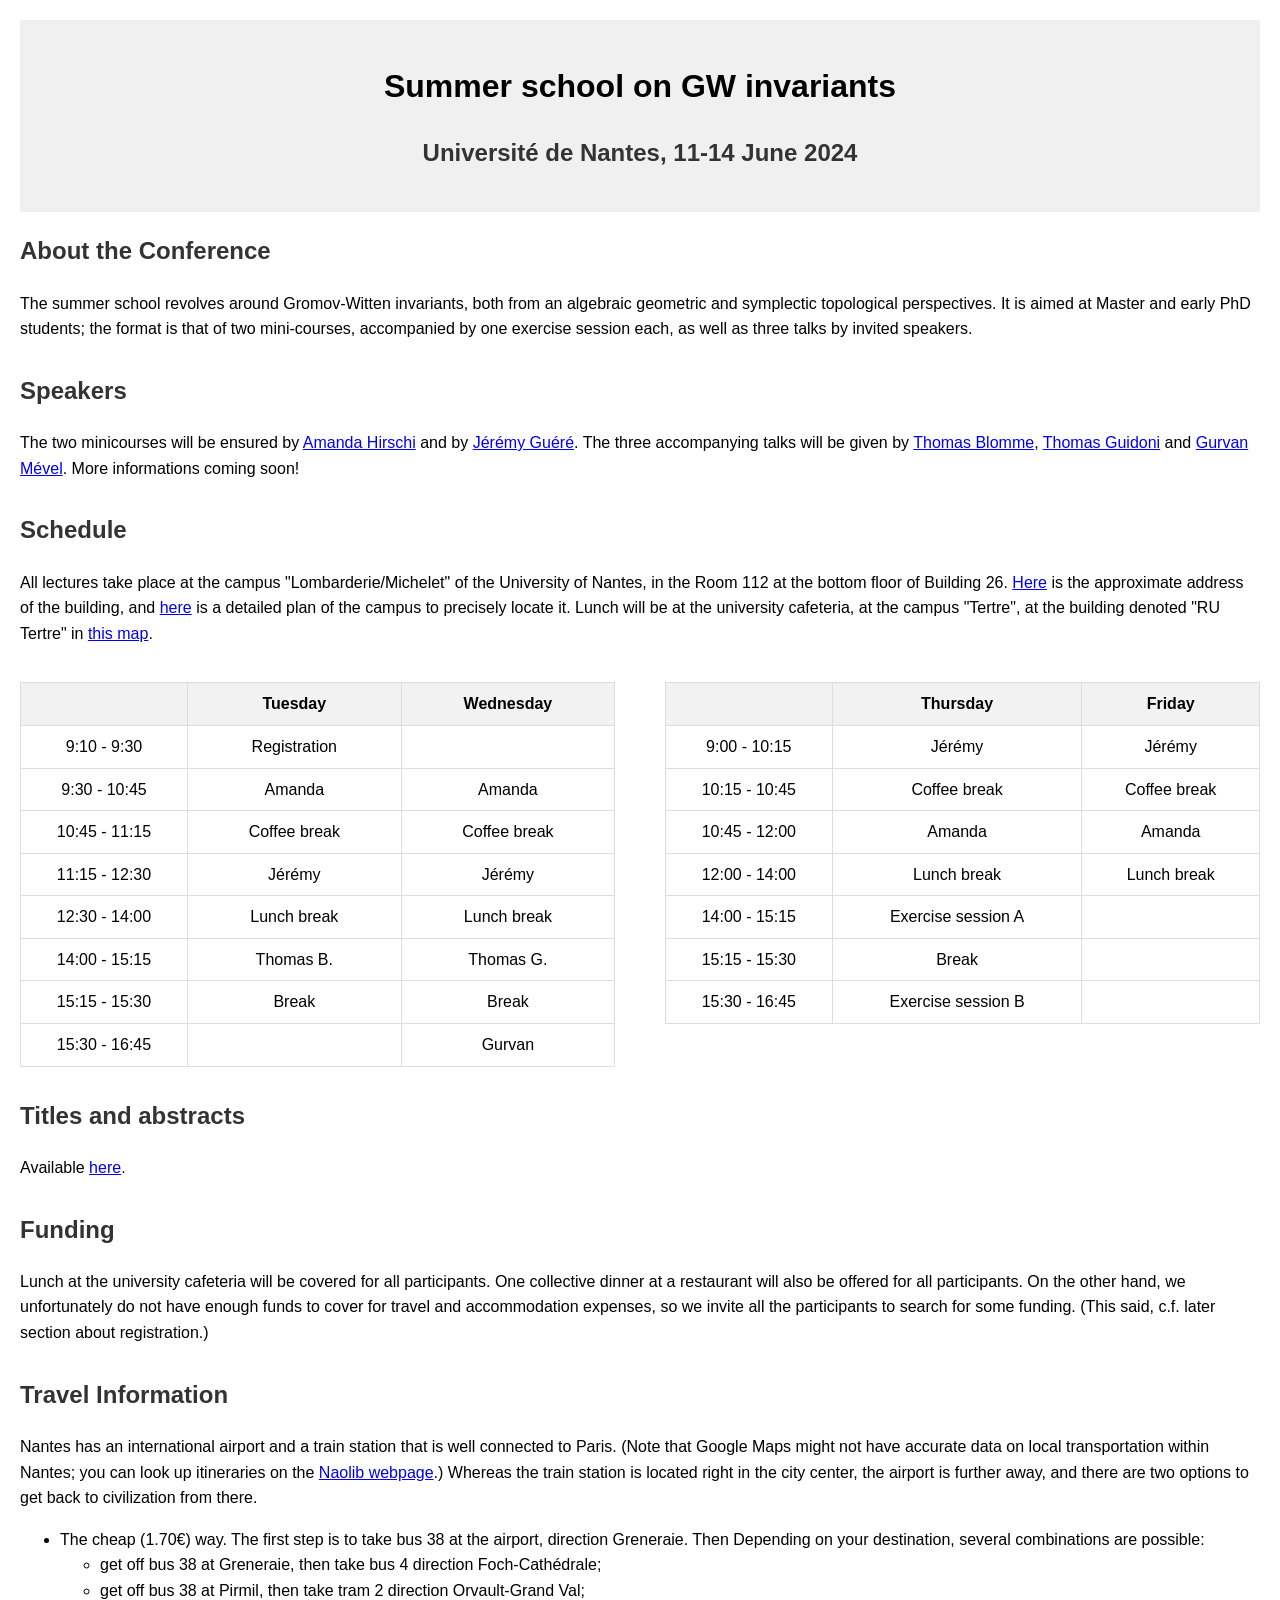
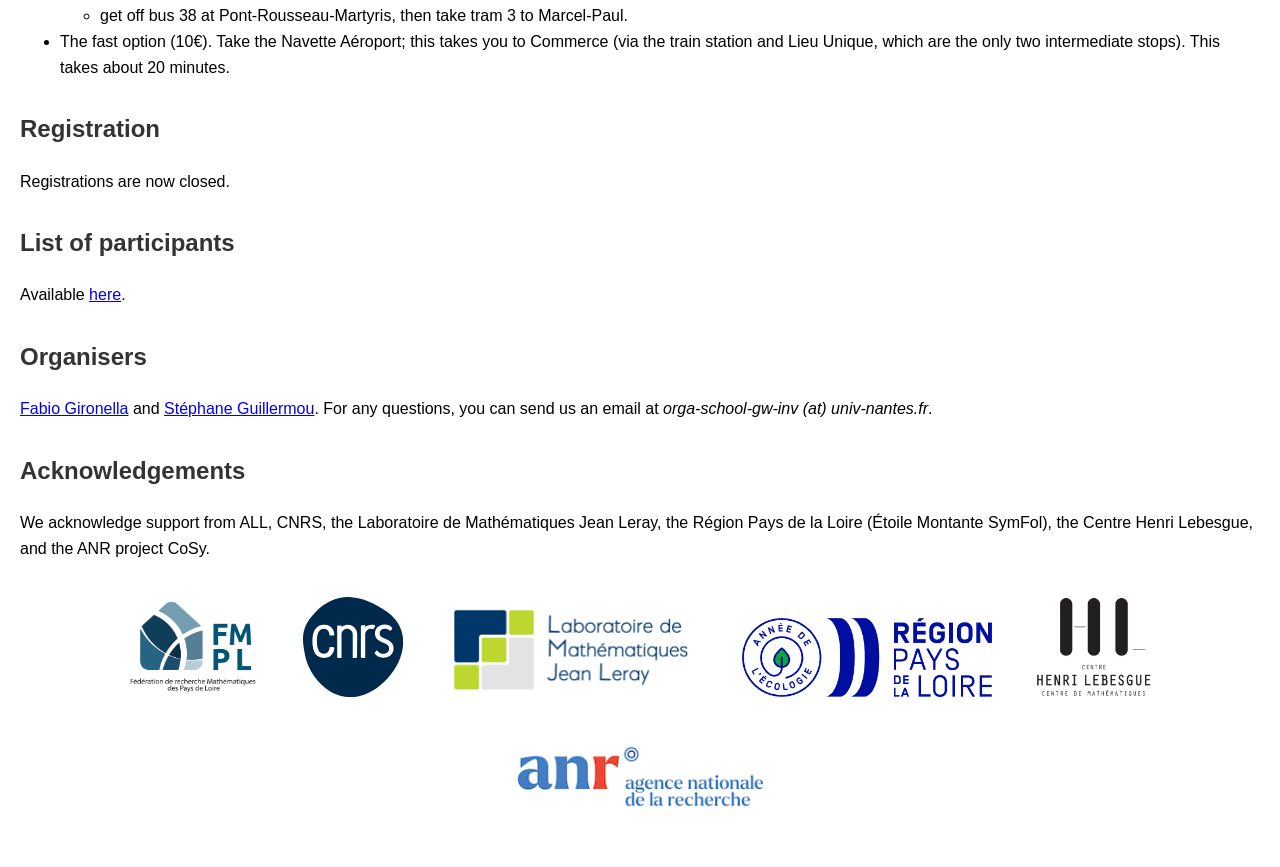
<file: events/24_06_summer_school_nantes_gw_invariants/index.html>
<!DOCTYPE html>
<html lang="en">

<head>
    <meta charset="UTF-8">
    <meta name="viewport" content="width=device-width, initial-scale=1.0">
    <title>Summer school on GW invariants - Nantes 2024</title>
    <style>
        body {
            font-family: 'Arial', sans-serif;
            line-height: 1.6;
            margin: 20px;
        }

        header {
            text-align: center;
            padding: 20px;
            background-color: #f0f0f0;
        }

        section {
            margin-bottom: 30px;
        }

        table {
            width: 100%;
            border-collapse: collapse;
            margin-top: 20px;
        }

        th, td {
            border: 1px solid #ddd;
            padding: 8px;
        }

        td {
            width: 150px;
            text-align: center;
        }
        td+td {
            width: auto;
            text-align: center;
        }

        th {
            background-color: #f2f2f2;
            text-align: center;
        }

        h2 {
            color: #333;
        }

        .acknowledgements {
            margin-top: 30px;
        }

        .acknowledgements img {
            max-width: 100px;
            margin-right: 10px;
        }


				.logo_rectangular {
						float: left;
						height: 100px;
						width: 300px;
				}
				.logo_square {
						float: left;
						height: 100px;
						width: auto;
						object-fit: contain;
				}
        
				.schedule-tables {
            display: flex;
            justify-content: space-between;
        }

        .schedule-table {
            width: 48%;
        }
    </style>
</head>

<body>

    <header>
        <h1>Summer school on GW invariants</h1>
				<h2>Université de Nantes, 11-14 June 2024</h2>
    </header>

    <section>
        <h2>About the Conference</h2>
        <p>
            The summer school revolves around Gromov-Witten invariants, both from
						an algebraic geometric and symplectic topological perspectives.
						It is aimed at Master and early PhD students; the format is that of two
						mini-courses, accompanied by one exercise session each, as well
						as three talks by invited speakers. 
        </p>
    </section>

    <section>
        <h2>Speakers</h2>
        <p>
						The two minicourses will be ensured by 
						<a href="https://amandahirschi.com/">Amanda Hirschi</a> and by
						<a href="https://www-fourier.univ-grenoble-alpes.fr/~guerej/">Jérémy
								Guéré</a>. 
						The three accompanying talks will be given by <a
																											href="https://www.normalesup.org/~blomme/">Thomas
																											Blomme</a>,
																									<a href="https://webusers.imj-prg.fr/~thomas.guidoni/">Thomas Guidoni</a>
																									and <a href="https://gurvan-mevel.pages.math.cnrs.fr/index.html">Gurvan Mével</a>.
						More informations coming soon!
        </p>
    </section>

    <section>
        <h2>Schedule</h2>
				<p>All lectures take place at the campus "Lombarderie/Michelet" of the 
						University of Nantes, in the Room 112 at the bottom floor of Building 26. <a
																																href="https://maps.app.goo.gl/cAxEeQmGM81F7uV67">Here</a>
						is the approximate address of the building, and <a
								href="https://www.univ-nantes.fr/medias/photo/campus-lombarderie-2022_1666624088761-jpg?ID_FICHE=605720">here</a>
						is a detailed plan
						of the campus to precisely locate it.
				Lunch will be at the university cafeteria, at the campus "Tertre", at the
				building denoted "RU Tertre" in <a
																				href="https://www.univ-nantes.fr/medias/photo/campus-tertre_1700727654032-png?ID_FICHE=605720">this
																				map</a>.
				</p>
<div class="schedule-tables">
            <div class="schedule-table">
                <table>
                    <tr>
                        <th></th>
                        <th>Tuesday</th>
                        <th>Wednesday</th>
                    </tr>
                    <tr>
                        <td>9:10 - 9:30</td>
                        <td>Registration</td>
                        <td></td>
                    </tr>
                    <tr>
                        <td>9:30 - 10:45</td>
                        <td>Amanda</td>
                        <td>Amanda</td>
                    </tr>
                    <tr>
                        <td>10:45 - 11:15</td>
                        <td>Coffee break</td>
                        <td>Coffee break</td>
                    </tr>
                    <tr>
                        <td>11:15 - 12:30</td>
                        <td>Jérémy</td>
                        <td>Jérémy</td>
                    </tr>
                    <tr>
                        <td>12:30 - 14:00</td>
                        <td>Lunch break</td>
                        <td>Lunch break</td>
                    </tr>
                    <tr>
                        <td>14:00 - 15:15</td>
                        <td>Thomas B.</td>
                        <td>Thomas G.</td>
                    </tr>
                    <tr>
                        <td>15:15 - 15:30</td>
                        <td>Break</td>
                        <td>Break</td>
                    </tr>
                    <tr>
                        <td>15:30 - 16:45</td>
                        <td></td>
                        <td>Gurvan</td>
                    </tr>
                </table>
            </div>
            <div class="schedule-table">
                <table>
                    <tr>
                        <th></th>
                        <th>Thursday</th>
                        <th>Friday</th>
                    </tr>
                    <tr>
                        <td>9:00 - 10:15</td>
                        <td>Jérémy</td>
                        <td>Jérémy</td>
                    </tr>
                    <tr>
                        <td>10:15 - 10:45</td>
                        <td>Coffee break</td>
                        <td>Coffee break</td>
                    </tr>
                    <tr>
                        <td>10:45 - 12:00 </td>
                        <td>Amanda</td>
                        <td>Amanda</td>
                    </tr>
                    <tr>
                        <td>12:00 - 14:00</td>
                        <td>Lunch break</td>
                        <td>Lunch break</td>
                    </tr>
                    <tr>
                        <td>14:00 - 15:15</td>
                        <td>Exercise session A</td>
                        <td></td>
                    </tr>
                    <tr>
                        <td>15:15 - 15:30</td>
                        <td>Break</td>
                        <td></td>
                    </tr>
                    <tr>
                        <td>15:30 - 16:45</td>
                        <td>Exercise session B</td>
                        <td></td>
                    </tr>
                </table>
            </div>
        </div>
		</section>

		<section>
				<h2>Titles and abstracts</h2>
				<p> Available <a href="titles_abstracts.html">here</a>.
						</p>
		</section>
		<section>
				<h2>Funding</h2>
				<p>
				Lunch at the university cafeteria will be covered for all participants.
				One collective dinner at a restaurant will also be offered for all
				participants.
				On the other hand, we unfortunately do not have enough funds to cover for 
				travel and accommodation expenses, so we invite all the participants to
				search for some funding. 
				(This said, c.f. later section about registration.)
						</p>
		</section>

    <section>
        <h2>Travel Information</h2>
        <p>
						Nantes has an international airport and a train station that is well 
						connected to Paris. 
						(Note that Google Maps might not have accurate 
						data on local transportation within Nantes; you can look up 
						itineraries on the  
						<a href="https://naolib.fr/fr/transports-en-commun/tram-bus-navibus">
						Naolib webpage</a>.) 
						Whereas the train station is located right in the city center, the 
						airport is further away, and there are two options to get back to
						civilization from there.
						<ul>
								<li>
										The cheap (1.70€) way. 	
										The first step is to take bus 38 at the airport, direction
										Greneraie. 
										Then Depending on your destination,
										several	combinations are possible:
										<ul>
												<li>
										get off bus 38 at Greneraie, then take bus 4 direction
										Foch-Cathédrale;
												</li>
												<li>
										get off bus 38 at Pirmil, then take tram 2 direction Orvault-Grand Val;
												</li>
												<li>
										get off bus 38 at Pont-Rousseau-Martyris, then take tram 3 to
										Marcel-Paul. 
												</li>
										</ul>
								</li>
								<li>
										The fast option (10€). 
										Take the Navette Aéroport; this 
						takes you to Commerce (via the train station and Lieu Unique, 
						which are the only two intermediate stops). This takes about 20 minutes.
								</li>
						</ul>
        </p>
    </section>

    <section>
        <h2>Registration</h2>
				<p>Registrations are now closed.
				</p>
    </section>


    <section>
        <h2>List of participants</h2>
				<p>Available <a href="participants.html" target="_blank">here</a>. 
				</p>
    </section>

    <section>
        <h2>Organisers</h2>
        <p>
						<a href="https://fabiogironella.com">Fabio Gironella</a> and
						<a href="https://www.math.sciences.univ-nantes.fr/fr/~/guillermou">Stéphane Guillermou</a>.
				For any questions, you can send us an email at <em>orga-school-gw-inv (at) 
        univ-nantes.fr</em>.</p>
    </section>

    <section class="acknowledgements">
        <h2>Acknowledgements</h2>
				<p>We acknowledge support from ALL, CNRS, the Laboratoire de Mathématiques
						Jean Leray, the Région Pays de la Loire (Étoile Montante SymFol), the
						Centre Henri Lebesgue, and the ANR project CoSy.
        </p>

	<center>
	  <a href="http://www.fpl.math.cnrs.fr/">
	    <img style="max-height: 100px; max-width: 250px; border: 20px; margin: 20px;"
		 src="logo_fpl.jpg" alt="Fédération de Recherche Mathématique Pays de la Loire"></a>
	  <a href="https://www.cnrs.fr">
	    <img style="max-height: 100px; max-width: 250px; border: 20px; margin: 20px;"
		 src="logo_cnrs.svg" alt="Centre National de Recherche Scientifique"></a>
	  <a href="https://www.math.sciences.univ-nantes.fr">
	    <img style="max-height: 100px; max-width: 250px; border: 20px; margin: 20px;"
		 src="logo_lmjl.jpg" alt="Laboratoire de Mathématiques Jean Leray"></a>
	  <a href="https://www.paysdelaloire.fr/">
	    <img style="max-height: 100px; max-width: 250px; border: 20px; margin: 20px;"
		 src="logo_region.png" alt="R&gion Pays de la Loire"></a>
	  <a href="">
	    <img style="max-height: 100px; max-width: 250px; border: 20px; margin: 20px;"
		 src="logo_chl.png" alt="Centre Henri Lebesgue"></a>
	  <a href="https://anr.fr/">
	    <img style="max-height: 100px; max-width: 250px; border: 20px; margin: 20px;"
		 src="logo_anr.png" alt="Agence Nationale de la Recherche"></a>
	</center>
	    
    </section>

</body>

</html>
</file>
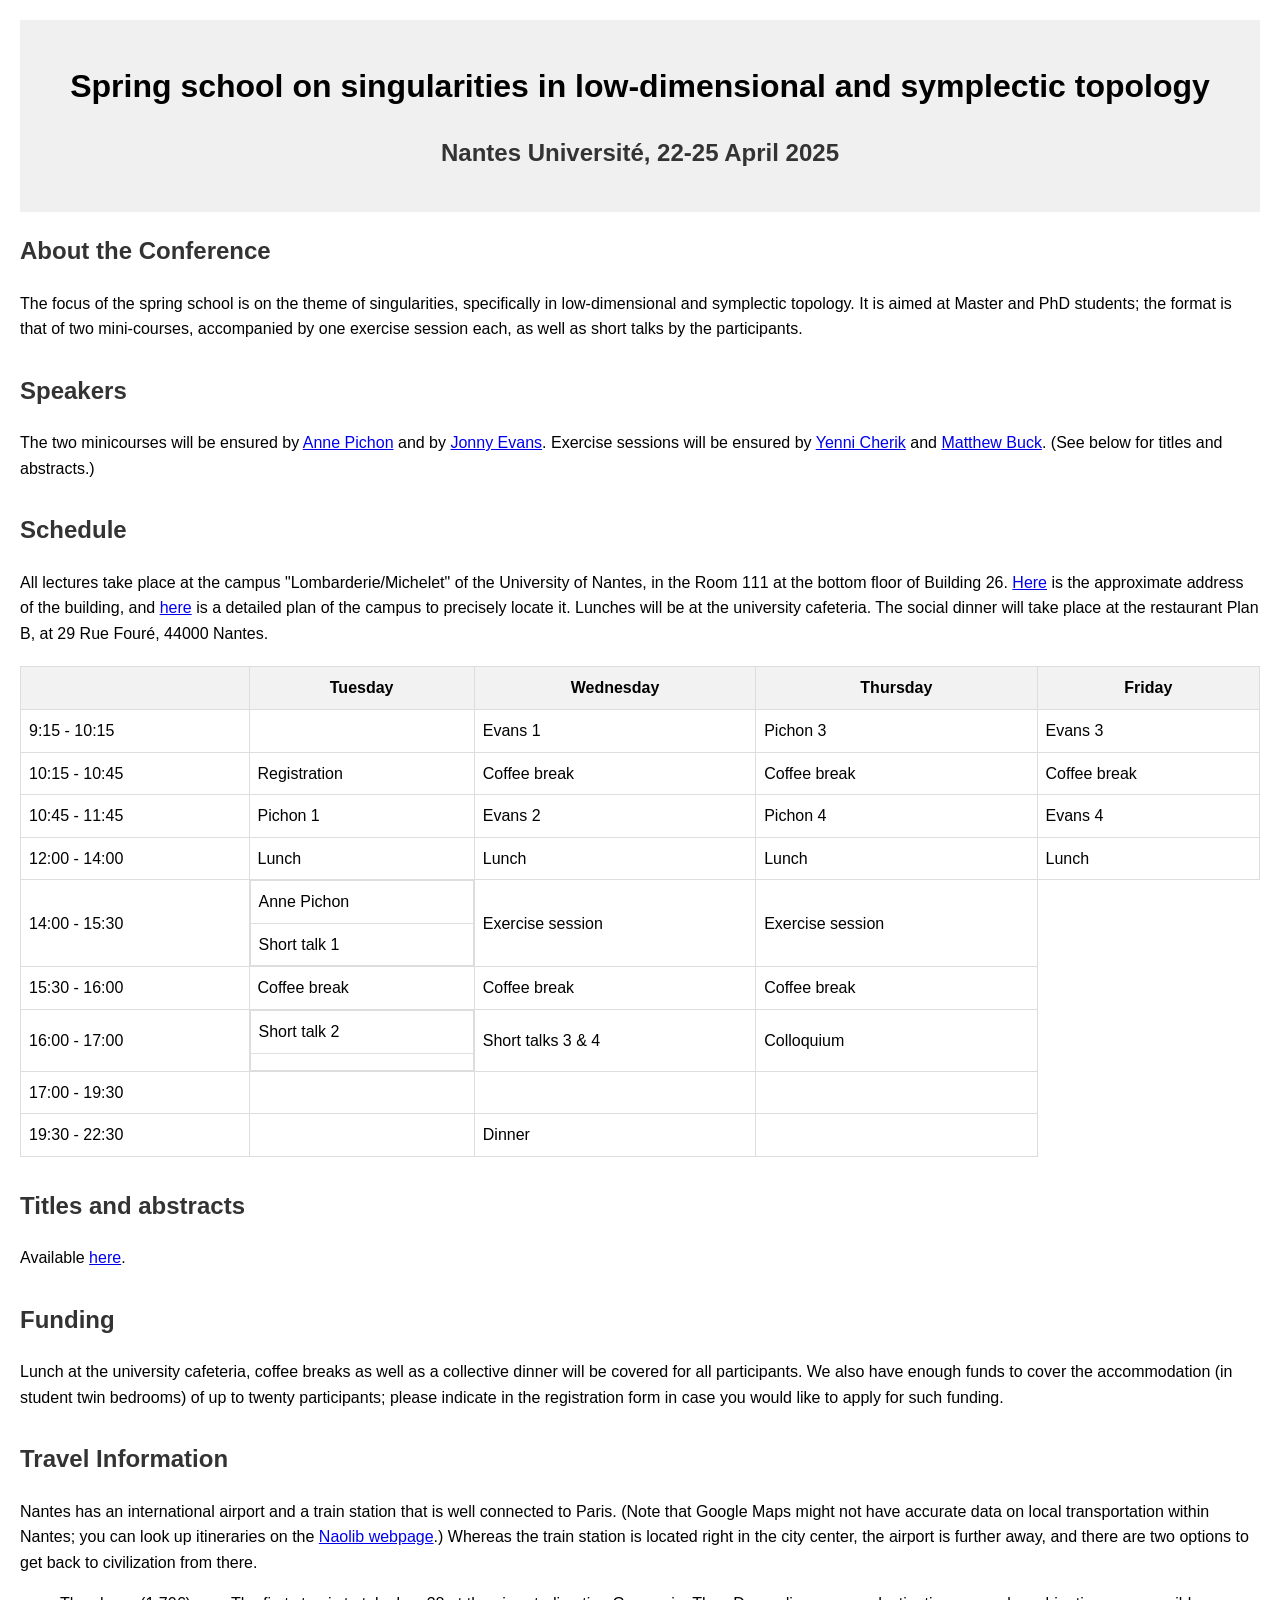
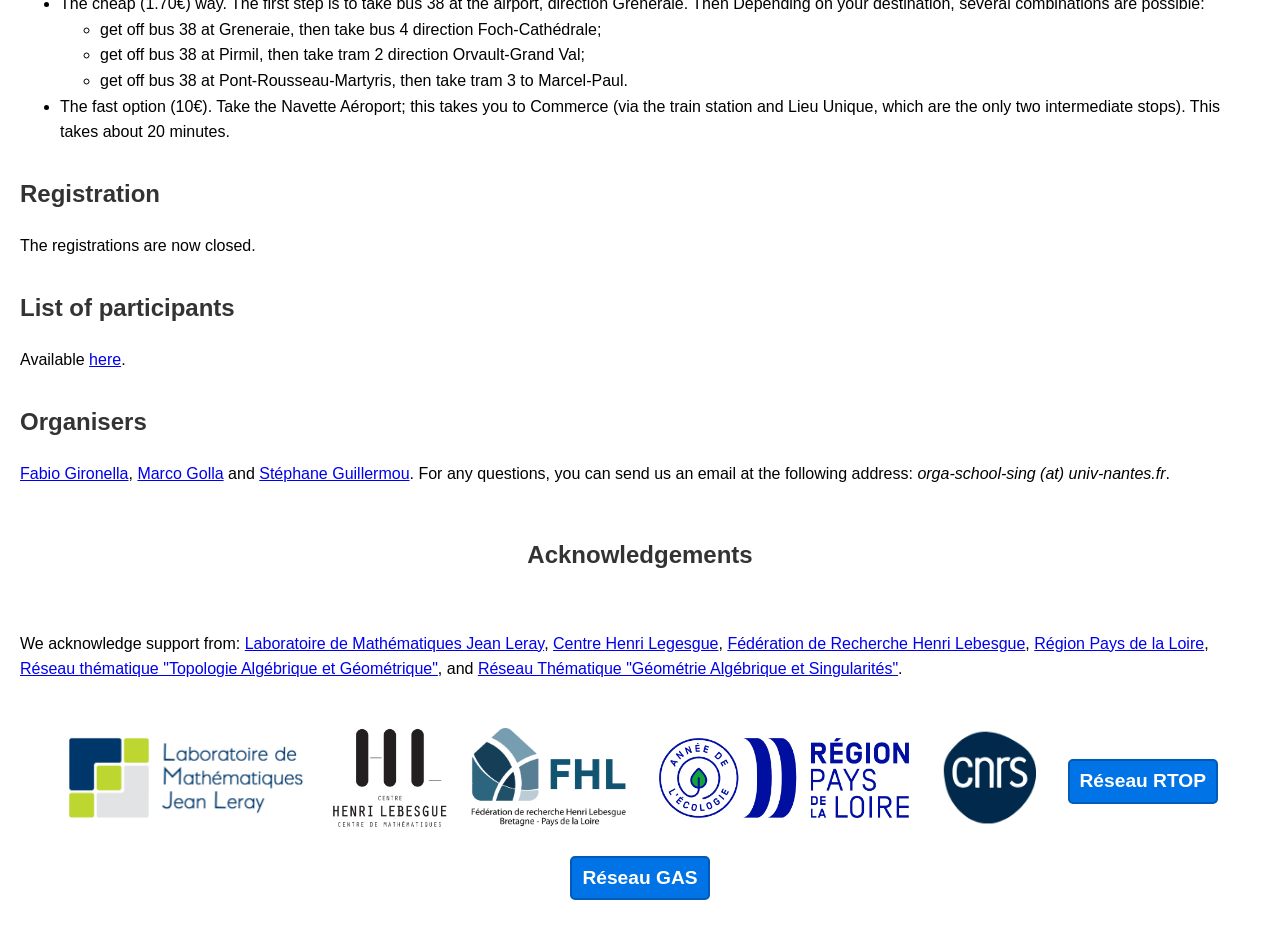
<file: events/25_04_spring_school_nantes_singularities/index.html>
<!DOCTYPE html>
<html lang="en">

<head>
    <meta charset="UTF-8">
    <meta name="viewport" content="width=device-width, initial-scale=1.0">
    <title>Spring school on singularities - Nantes 2025</title>
    <style>
        body { 
            font-family: 'Arial', sans-serif;
            line-height: 1.6;
            margin: 20px;
        }

        header {
            text-align: center;
            padding: 20px;
            background-color: #f0f0f0;
        }

        section {
            margin-bottom: 30px;
        }

        table {
            width: 100%;
            border-collapse: collapse;
            margin-top: 20px;
        }

        th, td {
            border: 1px solid #ddd;
            padding: 8px;
        }

        th {
            background-color: #f2f2f2;
            text-align: center;
        }

        h2 {
            color: #333;
        }

        .acknowledgements {
            display: flex;
            flex-wrap: wrap;
            justify-content: center;
            align-items: center;
            gap: 20px;
            margin-top: 30px;
        }

        .acknowledgements img, .acknowledgements .logo-text {
            max-height: 100px;
            max-width: 250px;
            text-align: center;
        }

        .logo-text {
            display: flex;
            align-items: center;
            justify-content: center;
            padding: 5px 10px;
            font-size: 1.2em;
            font-weight: bold;
            color: white;
            background-color: #0073e6;
            border-radius: 5px;
            border: 2px solid #005bb5;
            text-decoration: none;
        }

        .logo-text:hover {
            background-color: #005bb5;
        }

        .schedule-table {
            display: flex;
            flex-wrap: wrap;
            justify-content: space-between;
        }


        /* Responsive adjustments */
        @media (max-width: 768px) {
            body {
                margin: 10px;
            }

            header {
                padding: 10px;
            }

            h1 {
                font-size: 1.5em;
            }

            h2 {
                font-size: 1.3em;
            }

            table {
                font-size: 0.9em;
            }

            .acknowledgements img, .acknowledgements .logo-text {
                max-height: 80px;
                max-width: 200px;
            }

            .logo-text {
                font-size: 1em;
                padding: 3px 8px;
            }
        }

        @media (max-width: 480px) {
            h1 {
                font-size: 1.3em;
            }

            h2 {
                font-size: 1.1em;
            }

            table {
                font-size: 0.8em;
            }

            .acknowledgements img, .acknowledgements .logo-text {
                max-height: 60px;
                max-width: 150px;
            }

            .logo-text {
                font-size: 0.9em;
                padding: 2px 6px;
            }
        }

        .vertical-split {
        display: flex;
        flex-direction: column;
        padding: 0 !important;
    }
    .vertical-split div {
        padding: 8px;
        border-bottom: 1px solid #e0e0e0;
    }
    .vertical-split div:last-child {
        border-bottom: none;
    }

        
    </style>
</head>

<body>

    <header>
        <h1>Spring school on singularities in low-dimensional and symplectic topology</h1>
        <h2>Nantes Université, 22-25 April 2025</h2>
    </header>

    <section>
        <h2>About the Conference</h2>
        <p>
            The focus of the spring school is on the theme of singularities,
            specifically in low-dimensional and symplectic topology. It is
            aimed at Master and PhD students; the format is that of two
            mini-courses, accompanied by one exercise session each, as well as
            short talks by the participants.
        </p>
    </section>

    <section>
        <h2>Speakers</h2>
        <p>
            The two minicourses will be ensured by 
            <a href="https://www.i2m.univ-amu.fr/perso/anne.pichon/">Anne Pichon</a> and by
            <a href="https://jde27.uk/">Jonny Evans</a>. 
            Exercise sessions will be ensured by <a
                    href="https://math.univ-angers.fr/membre/cherik-yenni/">Yenni
                    Cherik</a> and <a href="https://www.lancaster.ac.uk/maths/people/matthew-buck">Matthew Buck</a>.
             (See below for titles and abstracts.)
        </p>
    </section>

    <section>
        <h2>Schedule</h2>
        <p>All lectures take place at the campus "Lombarderie/Michelet" of the 
            University of Nantes, in the Room 111 at the bottom floor of Building 26. <a
                                                                                        href="https://maps.app.goo.gl/cAxEeQmGM81F7uV67">Here</a>
            is the approximate address of the building, and <a
                    href="https://sciences-techniques.univ-nantes.fr/medias/photo/campus-lombarderie_1728912045117-png">here</a>
            is a detailed plan
            of the campus to precisely locate it.

        Lunches will be at the university cafeteria. The social dinner will take place at the restaurant Plan B, at 29 Rue Fouré, 44000 Nantes.
        </p>
        <div class="schedule-tables">
                <table>
                    <tr>
                        <th></th>
                        <th>Tuesday</th>
                        <th>Wednesday</th>
                        <th>Thursday</th>
                        <th>Friday</th>
                    </tr>
                    <tr>
                        <td>9:15 - 10:15</td>
                        <td></td>
                        <td>Evans 1</td>
                        <td>Pichon 3</td>
                        <td>Evans 3</td>
                    </tr>
                    <tr>
                        <td>10:15 - 10:45</td>
                        <td>Registration</td>
                        <td>Coffee break</td>
                        <td>Coffee break</td>
                        <td>Coffee break</td>
                    </tr>
                    <tr>
                        <td>10:45 - 11:45</td>
                        <td>Pichon 1</td>
                        <td>Evans 2</td>
                        <td>Pichon 4</td>
                        <td>Evans 4</td>
                    </tr>
                    <tr>
                        <td>12:00 - 14:00</td>
                        <td>Lunch</td>
                        <td>Lunch</td>
                        <td>Lunch</td>
                        <td>Lunch</td>
                    </tr>
                    <tr>
                        <td>14:00 - 15:30</td>
                        <td class="vertical-split">
                            <div>Anne Pichon</div>
                            <div>Short talk 1</div>
                        </td>
                        <td>Exercise session</td>
                        <td>Exercise session</td>
                    </tr>
                    <tr>
                        <td>15:30 - 16:00</td>
                        <td>Coffee break</td>
                        <td>Coffee break</td>
                        <td>Coffee break</td>
                    </tr>
                    <tr>
                        <td>16:00 - 17:00</td>
                        <td class="vertical-split">
                            <div>Short talk 2</div>
                            <div></div>
                        </td>
                        <td>Short talks 3 & 4</td>
                        <td>Colloquium</td>
                    </tr>
                    <tr>
                        <td>17:00 - 19:30</td>
                        <td></td>
                        <td></td>
                        <td></td>
                    </tr>
                    <tr>
                        <td>19:30 - 22:30</td>
                        <td></td>
                        <td>Dinner</td>
                        <td></td>
                    </tr>
                </table>
        </div>
    </section>

    <section>
        <h2>Titles and abstracts</h2>
        <p> Available <a href="titles_abstracts.html">here</a>.
            </p>
    </section>
    <section>
        <h2>Funding</h2>
        <p>
        Lunch at the university cafeteria, coffee breaks as well as a collective dinner will be covered for all participants.
        We also have enough funds to cover the accommodation (in student twin bedrooms) of up to twenty participants; please 
        indicate in the registration form in case you would like to apply for such funding.
            </p>
    </section>

    <section>
        <h2>Travel Information</h2>
        <p>
            Nantes has an international airport and a train station that is well 
            connected to Paris. 
            (Note that Google Maps might not have accurate 
            data on local transportation within Nantes; you can look up 
            itineraries on the  
            <a href="https://naolib.fr/fr/transports-en-commun/tram-bus-navibus">
            Naolib webpage</a>.) 
            Whereas the train station is located right in the city center, the 
            airport is further away, and there are two options to get back to
            civilization from there.
            <ul>
                <li>
                    The cheap (1.70€) way. 	
                    The first step is to take bus 38 at the airport, direction
                    Greneraie. 
                    Then Depending on your destination,
                    several	combinations are possible:
                    <ul>
                        <li>
                    get off bus 38 at Greneraie, then take bus 4 direction
                    Foch-Cathédrale;
                        </li>
                        <li>
                    get off bus 38 at Pirmil, then take tram 2 direction Orvault-Grand Val;
                        </li>
                        <li>
                    get off bus 38 at Pont-Rousseau-Martyris, then take tram 3 to
                    Marcel-Paul. 
                        </li>
                    </ul>
                </li>
                <li>
                    The fast option (10€). 
                    Take the Navette Aéroport; this 
            takes you to Commerce (via the train station and Lieu Unique, 
            which are the only two intermediate stops). This takes about 20 minutes.
                </li>
            </ul>
        </p>
    </section>

    <section>
        <h2>Registration</h2>
        <p>The registrations are now closed.
        </p>
    </section>

    <section>
        <h2>List of participants</h2>
				<p>Available <a href="participants.html">here</a>.
        </p>
    </section>

    <section>
        <h2>Organisers</h2>
        <p>
            <a href="https://fabiogironella.com">Fabio Gironella</a>, 
            <a href="https://www.math.sciences.univ-nantes.fr/~golla/">Marco Golla</a> and
            <a href="https://www.math.sciences.univ-nantes.fr/fr/~/guillermou">Stéphane Guillermou</a>.
        For any questions, you can send us an email at the following address: <em>orga-school-sing (at) 
        univ-nantes.fr</em>.</p>
    </section>

    <section class="acknowledgements">
        <h2>Acknowledgements</h2>
        <p>We acknowledge support from:
            <a href="https://www.math.sciences.univ-nantes.fr/">Laboratoire de Mathématiques Jean Leray</a>,
            <a href="https://www.lebesgue.fr/fr">Centre Henri Legesgue</a>,
            <a href="http://federation-henri-lebesgue.fr/accueil">Fédération de
                    Recherche Henri Lebesgue</a>,
            <a href="https://www.paysdelaloire.fr/">Région Pays de la Loire</a>, 
            <a href="https://rtop.math.cnrs.fr/">Réseau thématique "Topologie
                    Algébrique et Géométrique"</a>, 
            and
            <a href="https://gas.math.cnrs.fr/">Réseau Thématique "Géométrie Algébrique et Singularités"</a>.
        </p>
    </section>

    <section class="acknowledgements">
        <a href="https://www.math.sciences.univ-nantes.fr">
            <img src="logo_lmjl.jpg" alt="Laboratoire de Mathématiques Jean Leray">
        </a>
        <a href="">
            <img src="logo_chl.png" alt="Centre Henri Lebesgue">
        </a>
        <a href="http://www.fpl.math.cnrs.fr/">
            <img src="logo_fhl.png" alt="Fédération de Recherche Henri Lebesgue">
        </a>
        <a href="https://www.paysdelaloire.fr/">
            <img src="logo_region.png" alt="Région Pays de la Loire">
        </a>
        <a href="https://www.cnrs.fr">
            <img src="logo_cnrs.png" alt="Centre National de Recherche Scientifique">
        </a>
        <a class="logo-text" href="https://rtop.math.cnrs.fr/">Réseau RTOP</a>
        <a class="logo-text" href="https://gas.math.cnrs.fr/">Réseau GAS</a>
    </section>

</body>

</html>
</file>
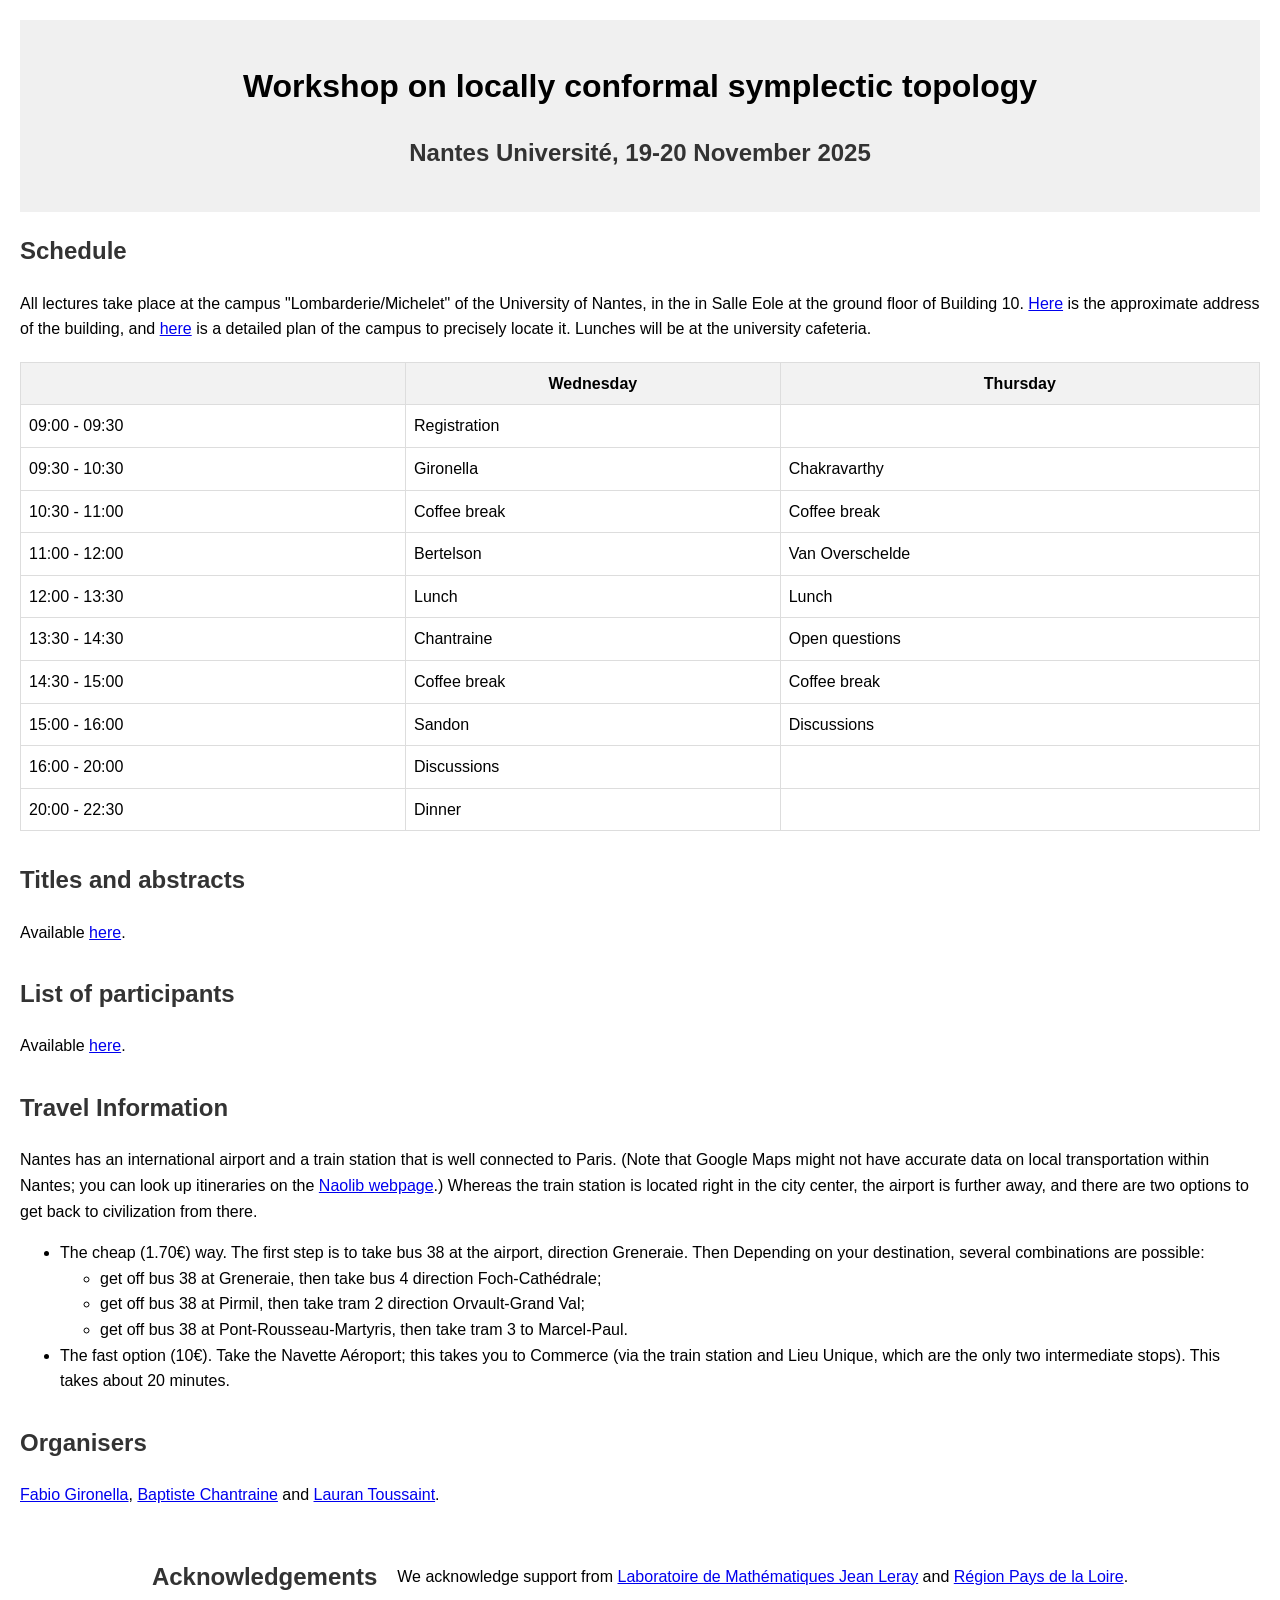
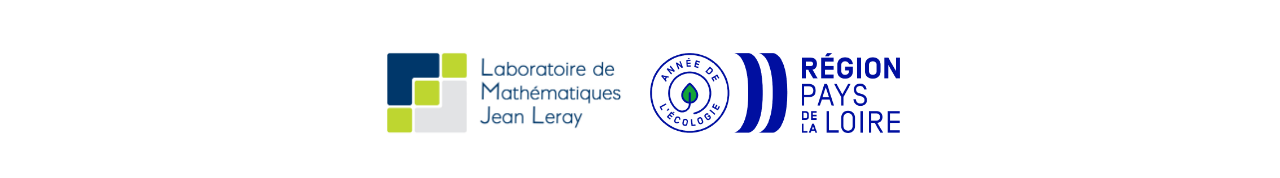
<file: events/25_11_workshop_lcs/index.html>
<!DOCTYPE html>
<html lang="en">

<head>
    <meta charset="UTF-8">
    <meta name="viewport" content="width=device-width, initial-scale=1.0">
    <title>Workshop on locally conformal symplectic topology - Nantes 2025</title>
    <style>
        body { 
            font-family: 'Arial', sans-serif;
            line-height: 1.6;
            margin: 20px;
        }

        header {
            text-align: center;
            padding: 20px;
            background-color: #f0f0f0;
        }

        section {
            margin-bottom: 30px;
        }

        table {
            width: 100%;
            border-collapse: collapse;
            margin-top: 20px;
        }

        th, td {
            border: 1px solid #ddd;
            padding: 8px;
        }

        th {
            background-color: #f2f2f2;
            text-align: center;
        }

        h2 {
            color: #333;
        }

        .acknowledgements {
            display: flex;
            flex-wrap: wrap;
            justify-content: center;
            align-items: center;
            gap: 20px;
            margin-top: 30px;
        }

        .acknowledgements img, .acknowledgements .logo-text {
            max-height: 100px;
            max-width: 250px;
            text-align: center;
        }

        .logo-text {
            display: flex;
            align-items: center;
            justify-content: center;
            padding: 5px 10px;
            font-size: 1.2em;
            font-weight: bold;
            color: white;
            background-color: #0073e6;
            border-radius: 5px;
            border: 2px solid #005bb5;
            text-decoration: none;
        }

        .logo-text:hover {
            background-color: #005bb5;
        }

        .schedule-table {
            display: flex;
            flex-wrap: wrap;
            justify-content: space-between;
        }


        /* Responsive adjustments */
        @media (max-width: 768px) {
            body {
                margin: 10px;
            }

            header {
                padding: 10px;
            }

            h1 {
                font-size: 1.5em;
            }

            h2 {
                font-size: 1.3em;
            }

            table {
                font-size: 0.9em;
            }

            .acknowledgements img, .acknowledgements .logo-text {
                max-height: 80px;
                max-width: 200px;
            }

            .logo-text {
                font-size: 1em;
                padding: 3px 8px;
            }
        }

        @media (max-width: 480px) {
            h1 {
                font-size: 1.3em;
            }

            h2 {
                font-size: 1.1em;
            }

            table {
                font-size: 0.8em;
            }

            .acknowledgements img, .acknowledgements .logo-text {
                max-height: 60px;
                max-width: 150px;
            }

            .logo-text {
                font-size: 0.9em;
                padding: 2px 6px;
            }
        }

        .vertical-split {
        display: flex;
        flex-direction: column;
        padding: 0 !important;
    }
    .vertical-split div {
        padding: 8px;
        border-bottom: 1px solid #e0e0e0;
    }
    .vertical-split div:last-child {
        border-bottom: none;
    }

        
    </style>
</head>

<body>

    <header>
        <h1>Workshop on locally conformal symplectic topology</h1>
        <h2>Nantes Université, 19-20 November 2025</h2>
    </header>

    <section>
        <h2>Schedule</h2>
        <p>All lectures take place at the campus "Lombarderie/Michelet" of the 
            University of Nantes, in the in Salle Eole at the ground floor of Building 10. <a
                                                                                        href="https://maps.app.goo.gl/cAxEeQmGM81F7uV67">Here</a>
            is the approximate address of the building, and <a
                    href="https://sciences-techniques.univ-nantes.fr/medias/photo/campus-lombarderie_1728912045117-png">here</a>
            is a detailed plan
            of the campus to precisely locate it.

        Lunches will be at the university cafeteria. 
        </p>
        <div class="schedule-tables">
                <table>
                    <tr>
                        <th></th>
                        <th>Wednesday</th>
                        <th>Thursday</th>
                    </tr>
                    <tr>
                        <td>09:00 - 09:30</td>
                        <td>Registration</td>
                        <td></td>
                    </tr>
                    <tr>
                        <td>09:30 - 10:30</td>
                        <td>Gironella</td>
                        <td>Chakravarthy</td>
                    </tr>
                    <tr>
                        <td>10:30 - 11:00</td>
                        <td>Coffee break</td>
                        <td>Coffee break</td>
                    </tr>
                    <tr>
                        <td>11:00 - 12:00</td>
                        <td>Bertelson</td>
                        <td>Van Overschelde</td>
                    </tr>
                    <tr>
                        <td>12:00 - 13:30</td>
                        <td>Lunch</td>
                        <td>Lunch</td>
                    </tr>
                    <tr>
                        <td>13:30 - 14:30</td>
                        <td>Chantraine</td>
                        <td>Open questions</td>
                    </tr>
                    <tr>
                        <td>14:30 - 15:00</td>
                        <td>Coffee break</td>
                        <td>Coffee break</td>
                    </tr>
                    <tr>
                        <td>15:00 - 16:00</td>
                        <td>Sandon</td>
                        <td>Discussions</td>
                    </tr>
                    <tr>
                        <td>16:00 - 20:00</td>
                        <td>Discussions</td>
                        <td></td>
                    </tr>
                    <tr>
                        <td>20:00 - 22:30</td>
                        <td>Dinner</td>
                        <td></td>
                    </tr>
                </table>
        </div>
    </section>

    <section>
        <h2>Titles and abstracts</h2>
        <p> Available <a href="titles_abstracts.html">here</a>.
            </p>
    </section>

    <section>
        <h2>List of participants</h2>
				<p>Available <a href="participants.html">here</a>.
        </p>
    </section>

    <section>
        <h2>Travel Information</h2>
        <p>
            Nantes has an international airport and a train station that is well 
            connected to Paris. 
            (Note that Google Maps might not have accurate 
            data on local transportation within Nantes; you can look up 
            itineraries on the  
            <a href="https://naolib.fr/fr/transports-en-commun/tram-bus-navibus">
            Naolib webpage</a>.) 
            Whereas the train station is located right in the city center, the 
            airport is further away, and there are two options to get back to
            civilization from there.
            <ul>
                <li>
                    The cheap (1.70€) way. 	
                    The first step is to take bus 38 at the airport, direction
                    Greneraie. 
                    Then Depending on your destination,
                    several	combinations are possible:
                    <ul>
                        <li>
                    get off bus 38 at Greneraie, then take bus 4 direction
                    Foch-Cathédrale;
                        </li>
                        <li>
                    get off bus 38 at Pirmil, then take tram 2 direction Orvault-Grand Val;
                        </li>
                        <li>
                    get off bus 38 at Pont-Rousseau-Martyris, then take tram 3 to
                    Marcel-Paul. 
                        </li>
                    </ul>
                </li>
                <li>
                    The fast option (10€). 
                    Take the Navette Aéroport; this 
            takes you to Commerce (via the train station and Lieu Unique, 
            which are the only two intermediate stops). This takes about 20 minutes.
                </li>
            </ul>
        </p>
    </section>

    <section>
        <h2>Organisers</h2>
        <p>
            <a href="https://fabiogironella.com">Fabio Gironella</a>, 
            <a href="https://www.math.sciences.univ-nantes.fr/~chantraine-b/">Baptiste Chantraine</a> and
            <a href="https://sites.google.com/view/laurantoussaint/">Lauran Toussaint</a>.
        </p>
    </section>

    <section class="acknowledgements">
        <h2>Acknowledgements</h2>
        <p>We acknowledge support from
            <a href="https://www.math.sciences.univ-nantes.fr/">Laboratoire de Mathématiques Jean Leray</a> and
            <a href="https://www.paysdelaloire.fr/">Région Pays de la Loire</a>.
        </p>
    </section>

    <section class="acknowledgements">
        <a href="https://www.math.sciences.univ-nantes.fr">
            <img src="logo_lmjl.jpg" alt="Laboratoire de Mathématiques Jean Leray">
        </a>
        <a href="https://www.paysdelaloire.fr/">
            <img src="logo_region.png" alt="Région Pays de la Loire">
        </a>
    </section>

</body>

</html>
</file>
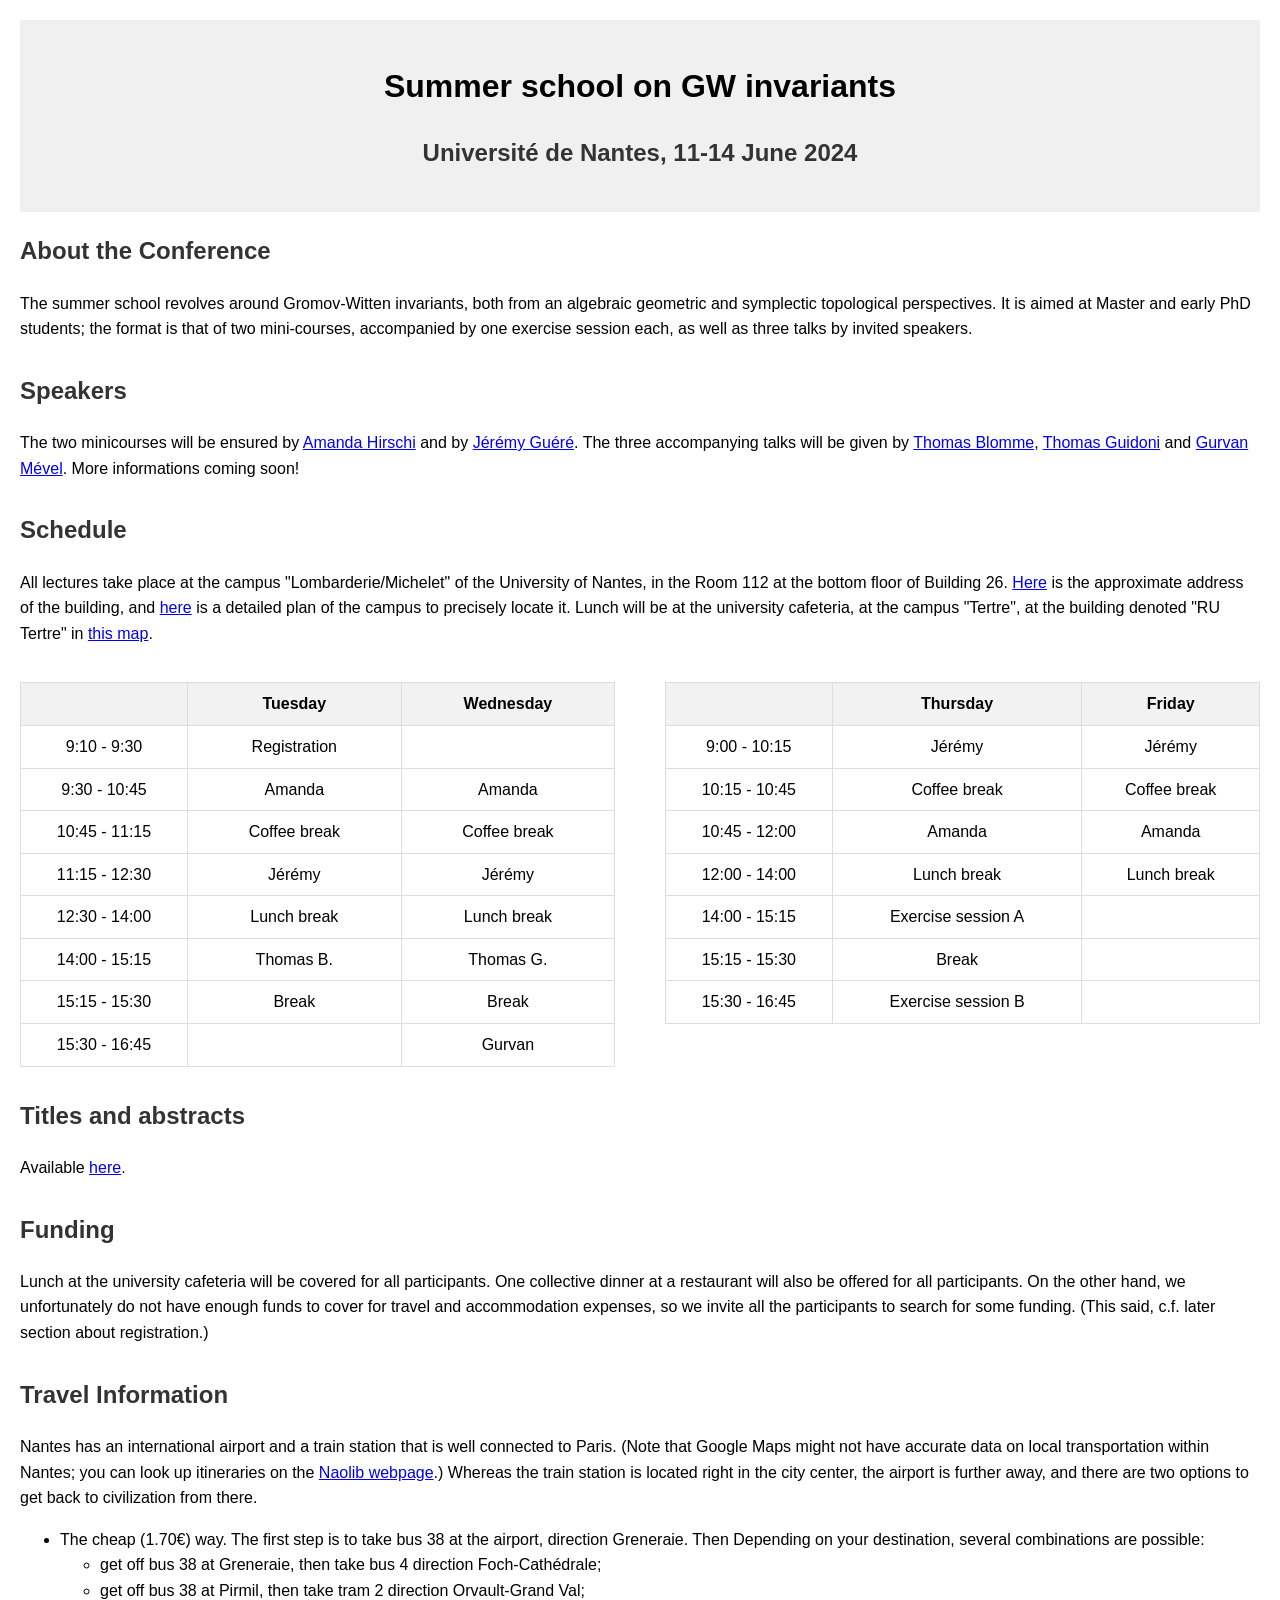
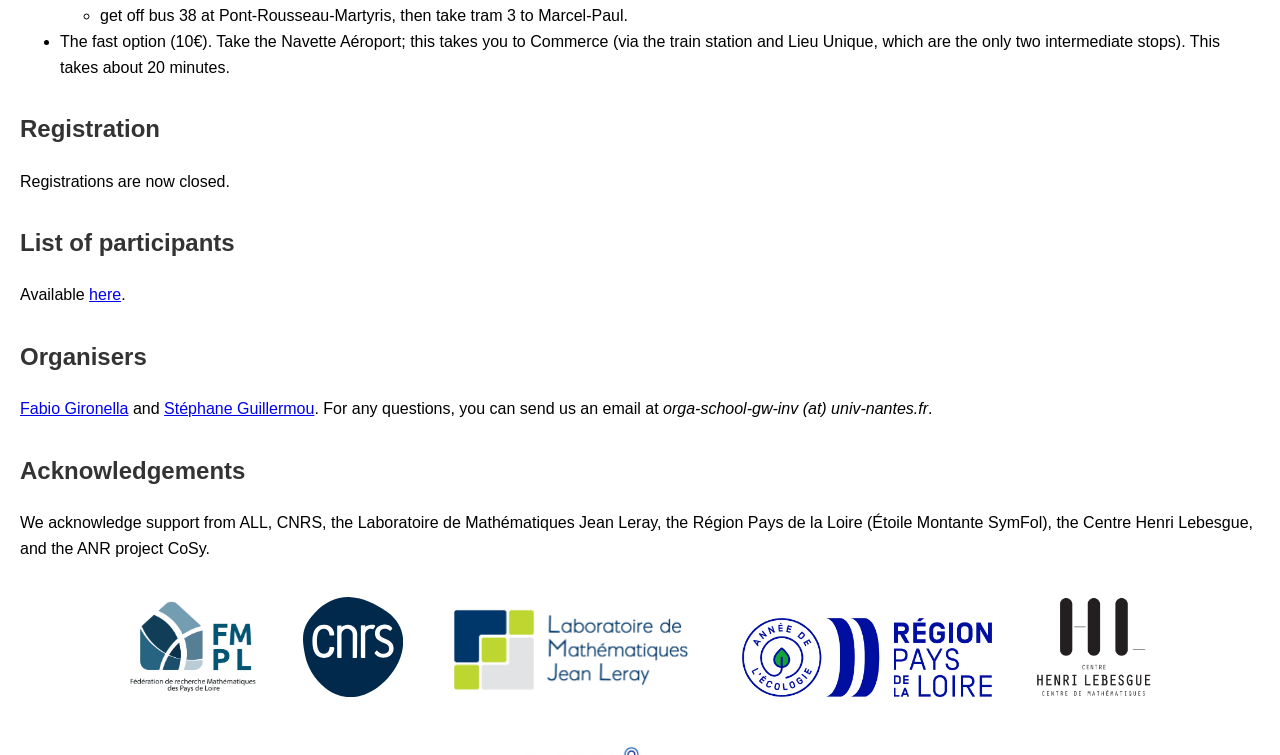
<file: events/24_06_summer_school_nantes_gw_invariants/main.html>
<!DOCTYPE html>
<html lang="en">

<head>
    <meta charset="UTF-8">
    <meta http-equiv="refresh" content="0;url=index.html">
    <title>Redirecting...</title>
</head>

<body>
    <h2>Redirecting...</h2>
    <p>If you are not redirected, <a href="index.html">click here</a>.</p>
</body>

</html>
</file>
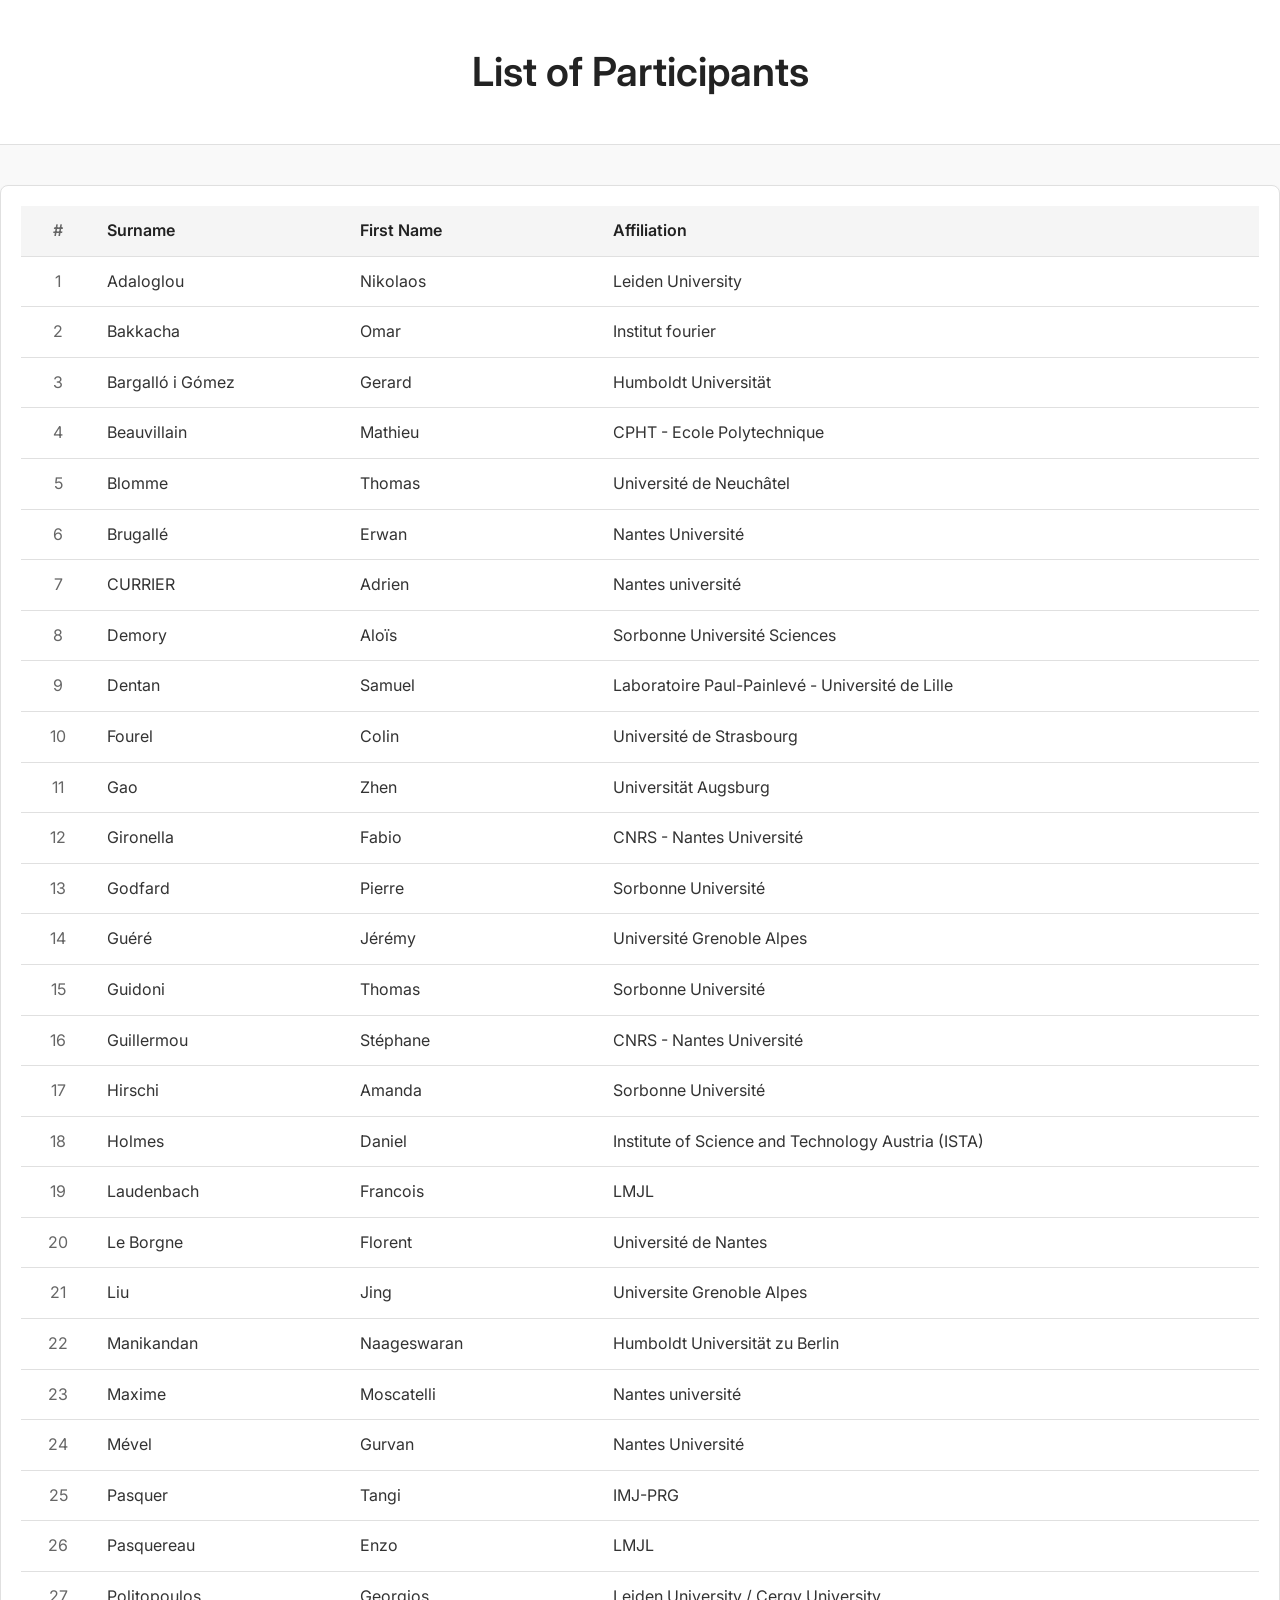
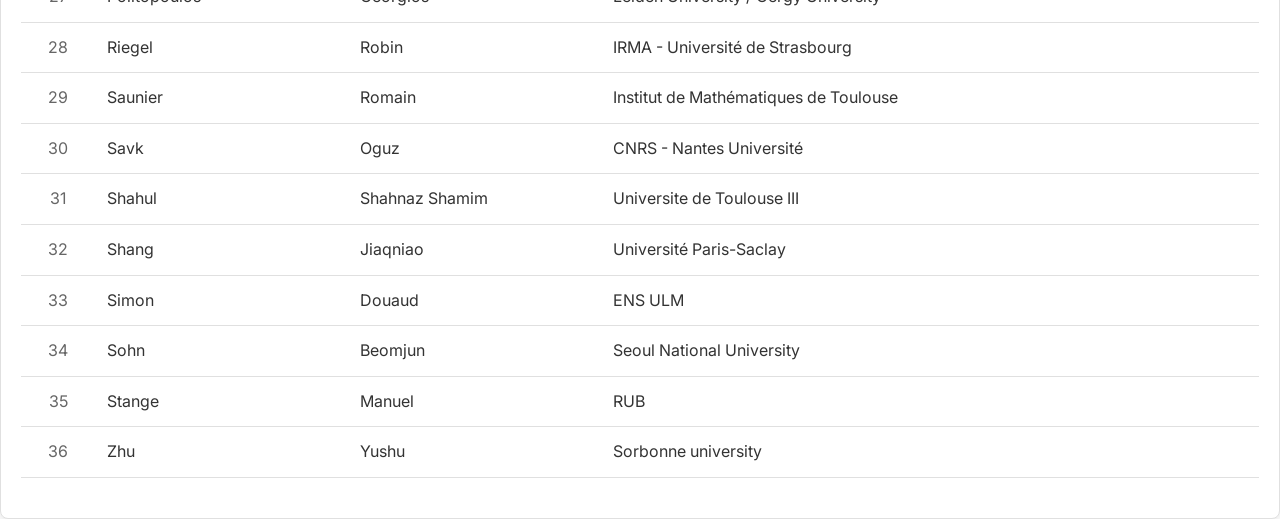
<file: events/24_06_summer_school_nantes_gw_invariants/participants.html>
<!DOCTYPE html>
<html lang="en">
<head>
    <meta charset="UTF-8">
    <meta name="viewport" content="width=device-width, initial-scale=1.0">
    <title>List of Participants</title>
    <style>
        /* General Styles */
        body {
            font-family: 'Inter', -apple-system, BlinkMacSystemFont, 'Segoe UI', Roboto, sans-serif;
            line-height: 1.6;
            margin: 0;
            padding: 0;
            color: #333;
            background-color: #f9f9f9;
        }

        a {
            color: #0077cc;
            text-decoration: none;
        }

        a:hover {
            text-decoration: underline;
        }

        /* Header */
        header {
            text-align: center;
            padding: 40px 20px;
            background-color: #fff;
            border-bottom: 1px solid #e0e0e0;
            margin-bottom: 40px;
        }

        header h1 {
            margin: 0;
            font-size: 2.5em;
            font-weight: 600;
            color: #222;
        }

        /* Main Content Container */
        .content-container {
            max-width: 1100px; /* Wider for larger screens */
            margin: 0 auto;
            padding: 20px;
            background-color: #fff;
            border: 1px solid #e0e0e0;
            border-radius: 8px;
            box-shadow: 0 2px 4px rgba(0, 0, 0, 0.05);
        }

        h2 {
            font-size: 1.8em;
            font-weight: 600;
            color: #222;
            margin-top: 40px;
            margin-bottom: 20px;
        }

        /* Table Styling */
        table {
            width: 100%;
            border-collapse: collapse;
            margin-bottom: 20px;
        }

        table th,
        table td {
            padding: 12px;
            text-align: left;
            border-bottom: 1px solid #e0e0e0;
        }

        table th {
            font-weight: 600;
            background-color: #f5f5f5;
            color: #222;
        }

        table tr:hover {
            background-color: #f9f9f9;
        }

        /* Style for the index column */
        table th:first-child,
        table td:first-child {
            width: 50px;
            text-align: center;
            color: #666;
        }

        /* Responsive Design */
        @media (min-width: 1200px) {
            .content-container {
                max-width: 1300px; /* Wider for very large screens */
            }
        }

        @media (max-width: 768px) {
            header h1 {
                font-size: 2em;
            }

            h2 {
                font-size: 1.5em;
            }

            table th,
            table td {
                padding: 8px;
            }
        }
    </style>
    <!-- Load Inter font from Google Fonts -->
    <link href="https://fonts.googleapis.com/css2?family=Inter:wght@400;500;600&display=swap" rel="stylesheet">
</head>
<body>
    <header>
        <h1>List of Participants</h1>
    </header>

    <div class="content-container">
        <table id="participant-table">
            <thead>
                <tr>
                    <th>#</th>
                    <th>Surname</th>
                    <th>First Name</th>
                    <th>Affiliation</th>
                </tr>
            </thead>
            <tbody>
                <!-- Participants will be dynamically inserted here -->
            </tbody>
        </table>
    </div>

    <script>
        // Function to load and parse the CSV file
        function loadParticipants() {
            fetch('participants.csv')
                .then(response => response.text())
                .then(data => {
                    const rows = data.split('\n').slice(1); // Skip the header row
                    const tableBody = document.querySelector('#participant-table tbody');

                    rows.forEach((row, index) => {
                        if (row.trim() === '') return; // Skip empty rows
                        const [familyName, firstName, affiliation] = row.split(',');

                        const tableRow = document.createElement('tr');
                        tableRow.innerHTML = `
                            <td>${index + 1}</td>
                            <td>${familyName}</td>
                            <td>${firstName}</td>
                            <td>${affiliation}</td>
                        `;
                        tableBody.appendChild(tableRow);
                    });
                })
                .catch(error => console.error('Error loading participants:', error));
        }

        // Load participants when the page loads
        window.onload = loadParticipants;
    </script>
</body>
</html>
</file>
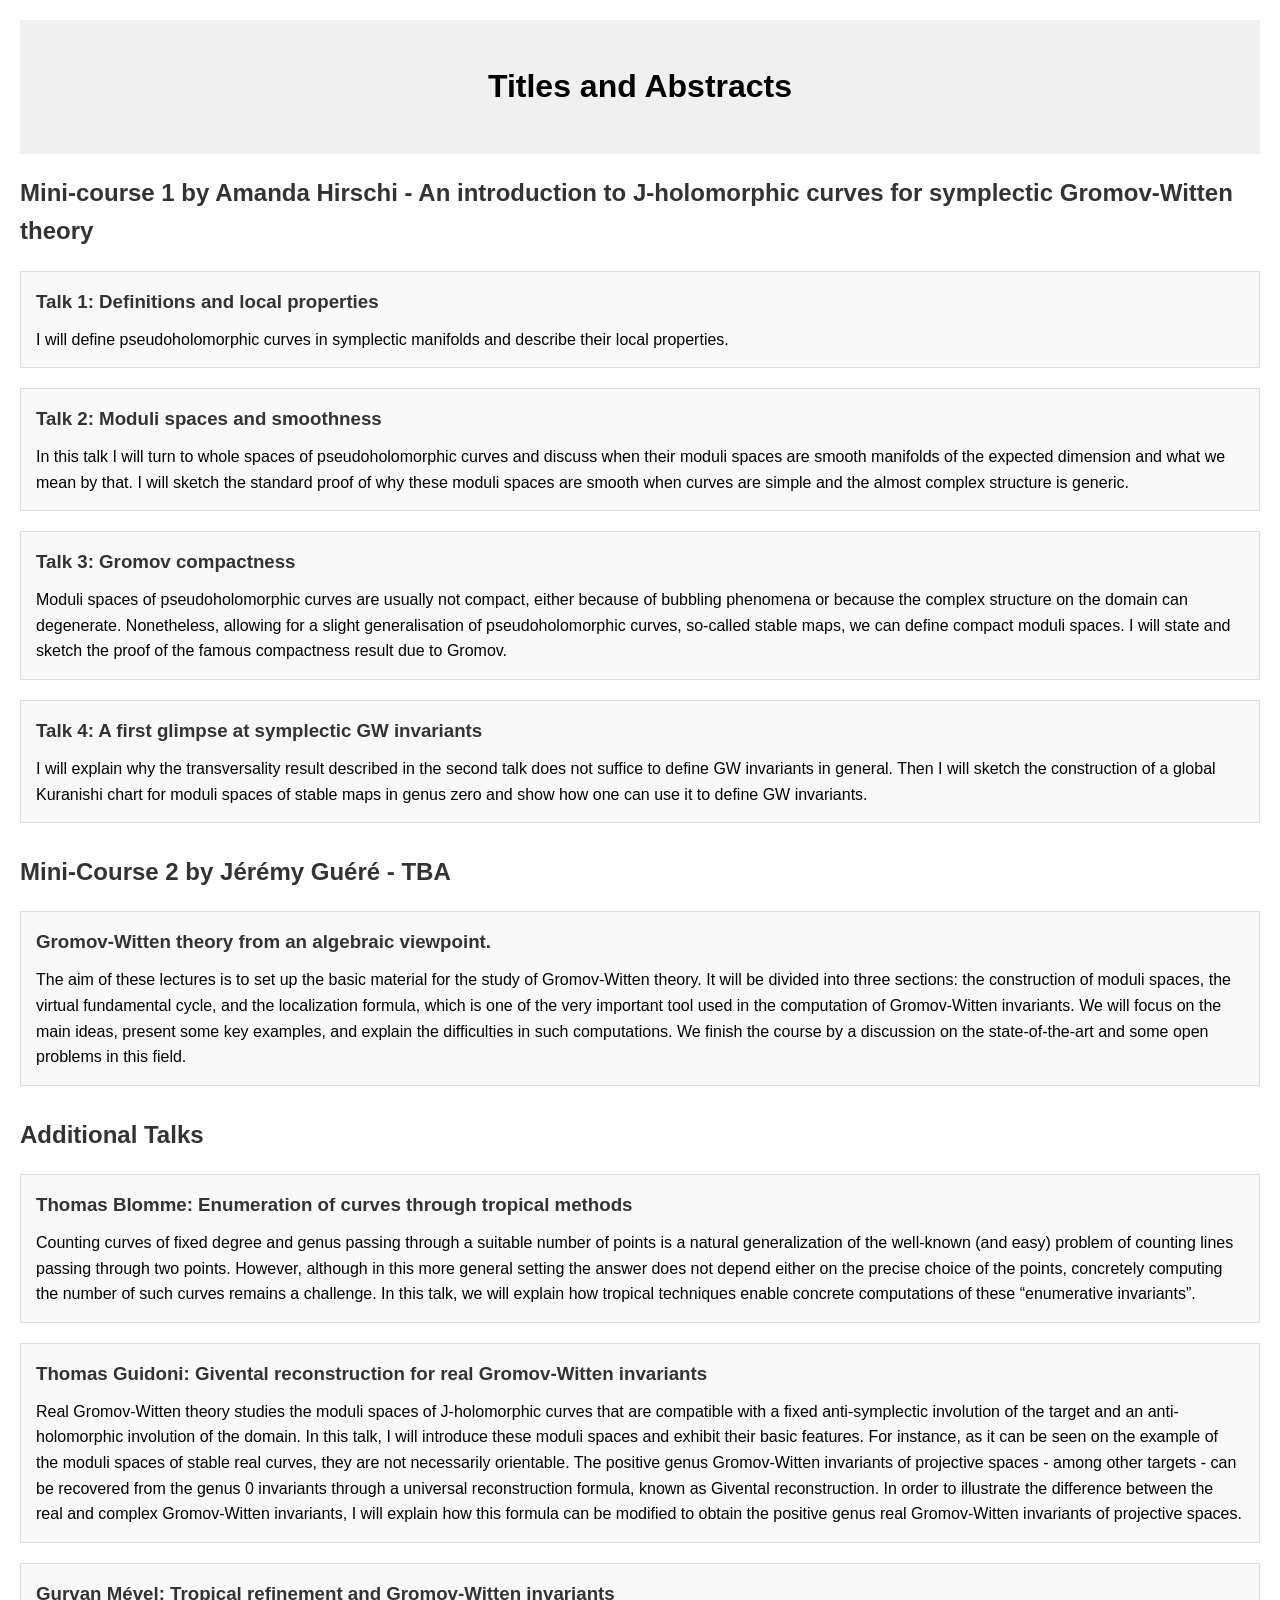
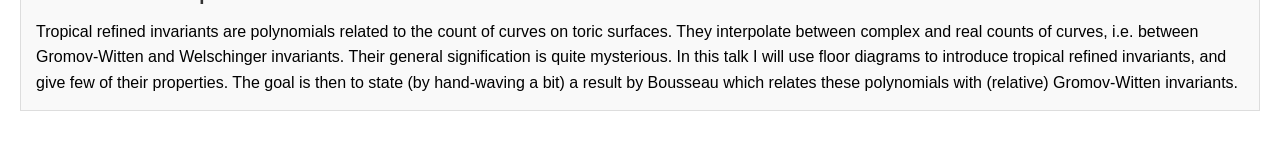
<file: events/24_06_summer_school_nantes_gw_invariants/titles_abstracts.html>
<!DOCTYPE html>
<html lang="en">
<head>
    <meta charset="UTF-8">
    <meta name="viewport" content="width=device-width, initial-scale=1.0">
    <title>Conference Talks: Titles and Abstracts</title>
    <style>
        body {
            font-family: 'Arial', sans-serif;
            line-height: 1.6;
            margin: 20px;
        }

        header {
            text-align: center;
            padding: 20px;
            background-color: #f0f0f0;
        }

        section {
            margin-bottom: 30px;
        }

        .talk {
            border: 1px solid #ddd;
            padding: 15px;
            margin-bottom: 20px;
            background-color: #f9f9f9;
        }

        .talk h3 {
            margin: 0 0 10px 0;
            color: #333;
        }

        .talk p {
            margin: 0;
        }

        h2 {
            color: #333;
        }

        .acknowledgements {
            margin-top: 30px;
        }

        .acknowledgements img {
            max-width: 100px;
            margin-right: 10px;
        }

        .logo_rectangular {
            float: left;
            height: 100px;
            width: 300px;
        }

        .logo_square {
            float: left;
            height: 100px;
            width: auto;
            object-fit: contain;
        }
    </style>
</head>
<body>
    <header>
        <h1>Titles and Abstracts</h1>
    </header>

    <section>
        <h2>Mini-course 1 by Amanda Hirschi - An introduction to J-holomorphic curves for symplectic Gromov-Witten theory</h2>
        <div class="talk">
            <h3>Talk 1: Definitions and local properties </h3>
            <p>I will define pseudoholomorphic curves in symplectic manifolds and describe their local properties.</p>
        </div>
        <div class="talk">
            <h3>Talk 2: Moduli spaces and smoothness </h3>
            <p> In this talk I will turn to whole spaces of pseudoholomorphic curves and discuss when their moduli spaces are smooth manifolds of the expected dimension and what we mean by that. I will sketch the standard proof of why these moduli spaces are smooth when curves are simple and the almost complex structure is generic.</p>
        </div>
        <div class="talk">
            <h3>Talk 3: Gromov compactness </h3>
            <p> Moduli spaces of pseudoholomorphic curves are usually not compact, either because of bubbling phenomena or because the complex structure on the domain can degenerate. Nonetheless, allowing for a slight generalisation of pseudoholomorphic curves, so-called stable maps, we can define compact moduli spaces. I will state and sketch the proof of the famous compactness result due to Gromov.</p>
        </div>
        <div class="talk">
            <h3>Talk 4: A first glimpse at symplectic GW invariants </h3>
            <p> I will explain why the transversality result described in the second talk does not suffice to define GW invariants in general. Then I will sketch the construction of a global Kuranishi chart for moduli spaces of stable maps in genus zero and show how one can use it to define GW invariants.</p>
        </div>
    </section>

    <section>
        <h2>Mini-Course 2 by Jérémy Guéré - TBA</h2>
        <div class="talk">
            <h3>Gromov-Witten theory from an algebraic viewpoint.</h3>
            <p>The aim of these lectures is to set up the basic material for the study of Gromov-Witten theory. It will be divided into three sections: the construction of moduli spaces, the virtual fundamental cycle, and the localization formula, which is one of the very important tool used in the computation of Gromov-Witten invariants. We will focus on the main ideas, present some key examples, and explain the difficulties in such computations. We finish the course by a discussion on the state-of-the-art and some open problems in this field.</p>
        </div>
    </section>

    <section>
        <h2>Additional Talks</h2>
        <div class="talk">
            <h3>Thomas Blomme: Enumeration of curves through tropical methods</h3>
            <p>Counting curves of fixed degree and genus passing through a suitable number of points is a natural generalization of the well-known (and easy) problem of counting lines passing through two points. However, although in this more general setting the answer does not depend either on the precise choice of the points, concretely computing the number of such curves remains a challenge. In this talk, we will explain how tropical techniques enable concrete computations of these “enumerative invariants”.</p>
        </div>
        <div class="talk">
            <h3>Thomas Guidoni: Givental reconstruction for real Gromov-Witten invariants </h3>
            <p>Real Gromov-Witten theory studies the moduli spaces of J-holomorphic curves that are compatible with a fixed anti-symplectic involution of the target and an anti-holomorphic involution of the domain. In this talk, I will introduce these moduli spaces and exhibit their basic features. For instance, as it can be seen on the example of the moduli spaces of stable real curves, they are not necessarily orientable.

The positive genus Gromov-Witten invariants of projective spaces - among other targets - can be recovered from the genus 0 invariants through a universal reconstruction formula, known as Givental reconstruction. In order to illustrate the difference between the real and complex Gromov-Witten invariants, I will explain how this formula can be modified to obtain the positive genus real Gromov-Witten invariants of projective spaces. </p>
        </div>
        <div class="talk">
            <h3>Gurvan Mével: Tropical refinement and Gromov-Witten invariants</h3>
            <p>Tropical refined invariants are polynomials related to the count of curves on toric surfaces. They interpolate between complex and real counts of curves, i.e. between Gromov-Witten and Welschinger invariants. Their general signification is quite mysterious. 
In this talk I will use floor diagrams to introduce tropical refined invariants, and give few of their properties. The goal is then to state (by hand-waving a bit) a result by Bousseau which relates these polynomials with (relative) Gromov-Witten invariants.</p>
        </div>
    </section>
</body>
</html>
</file>
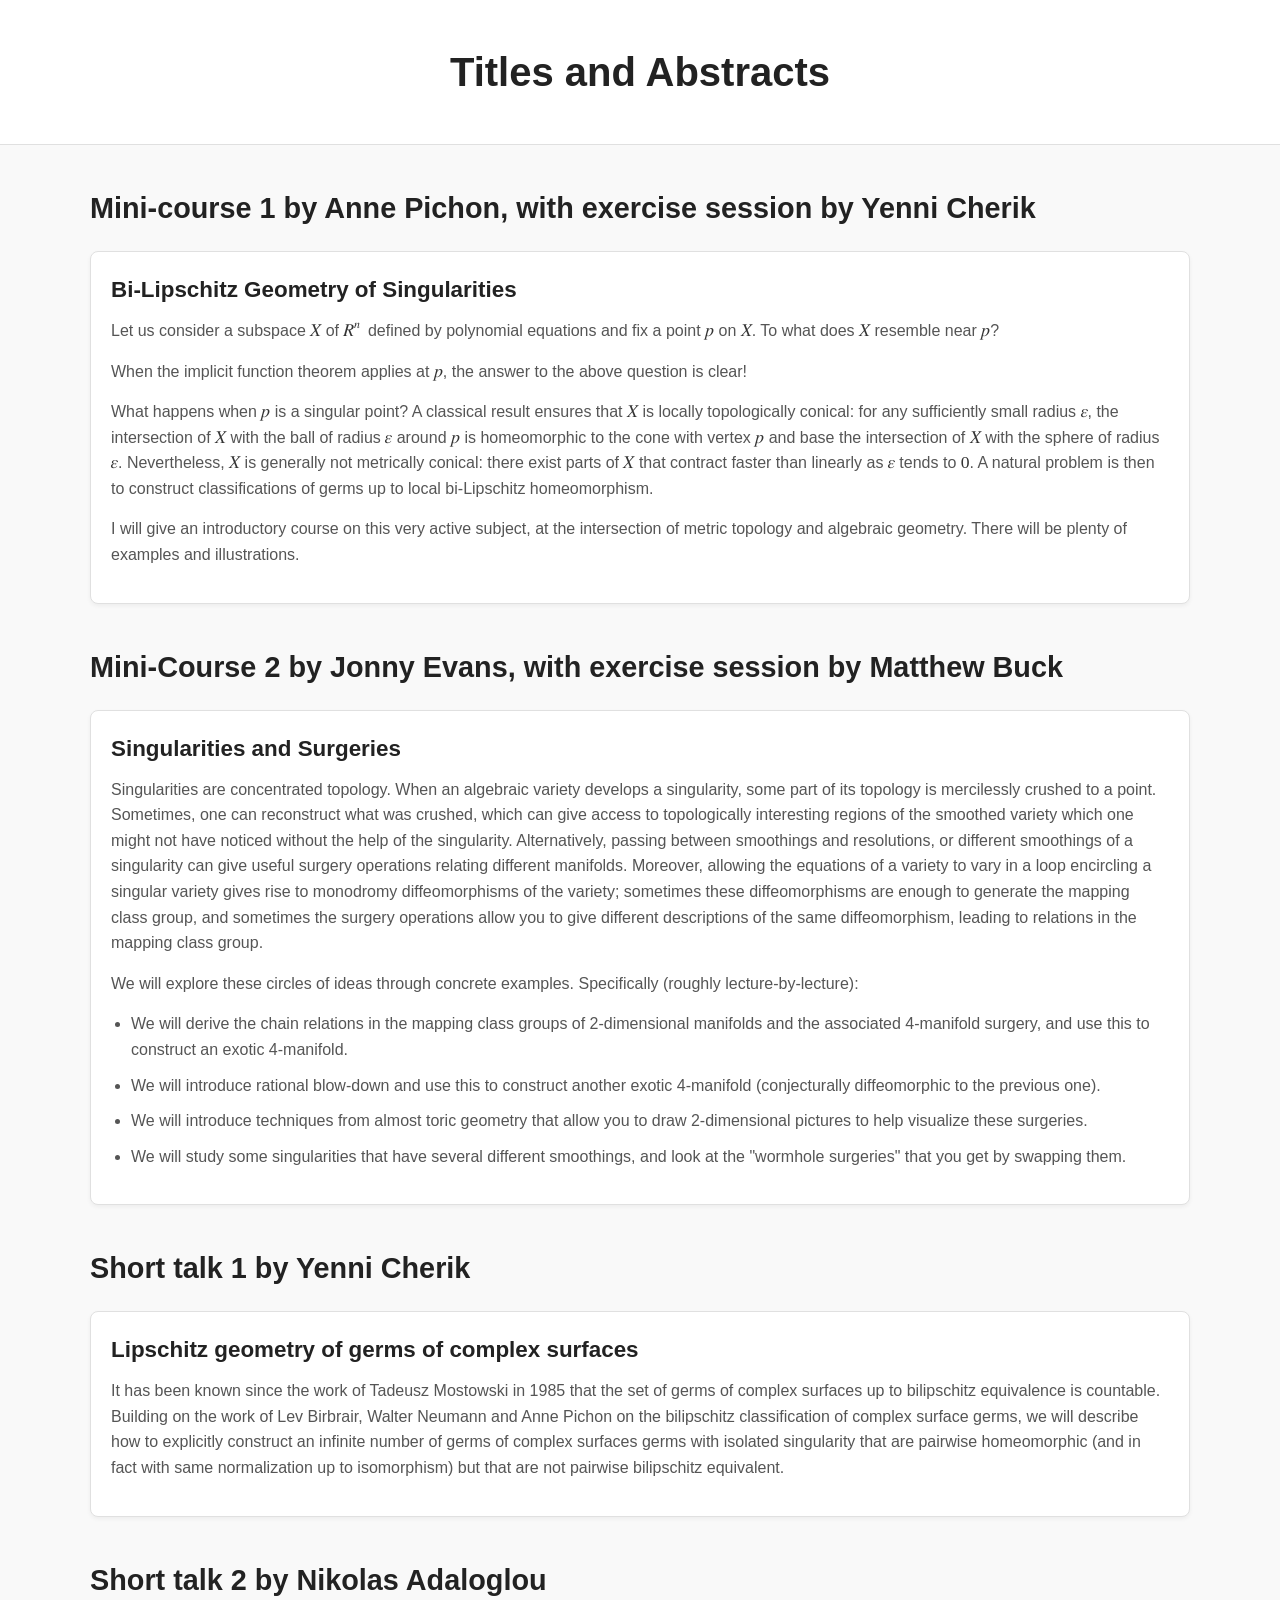
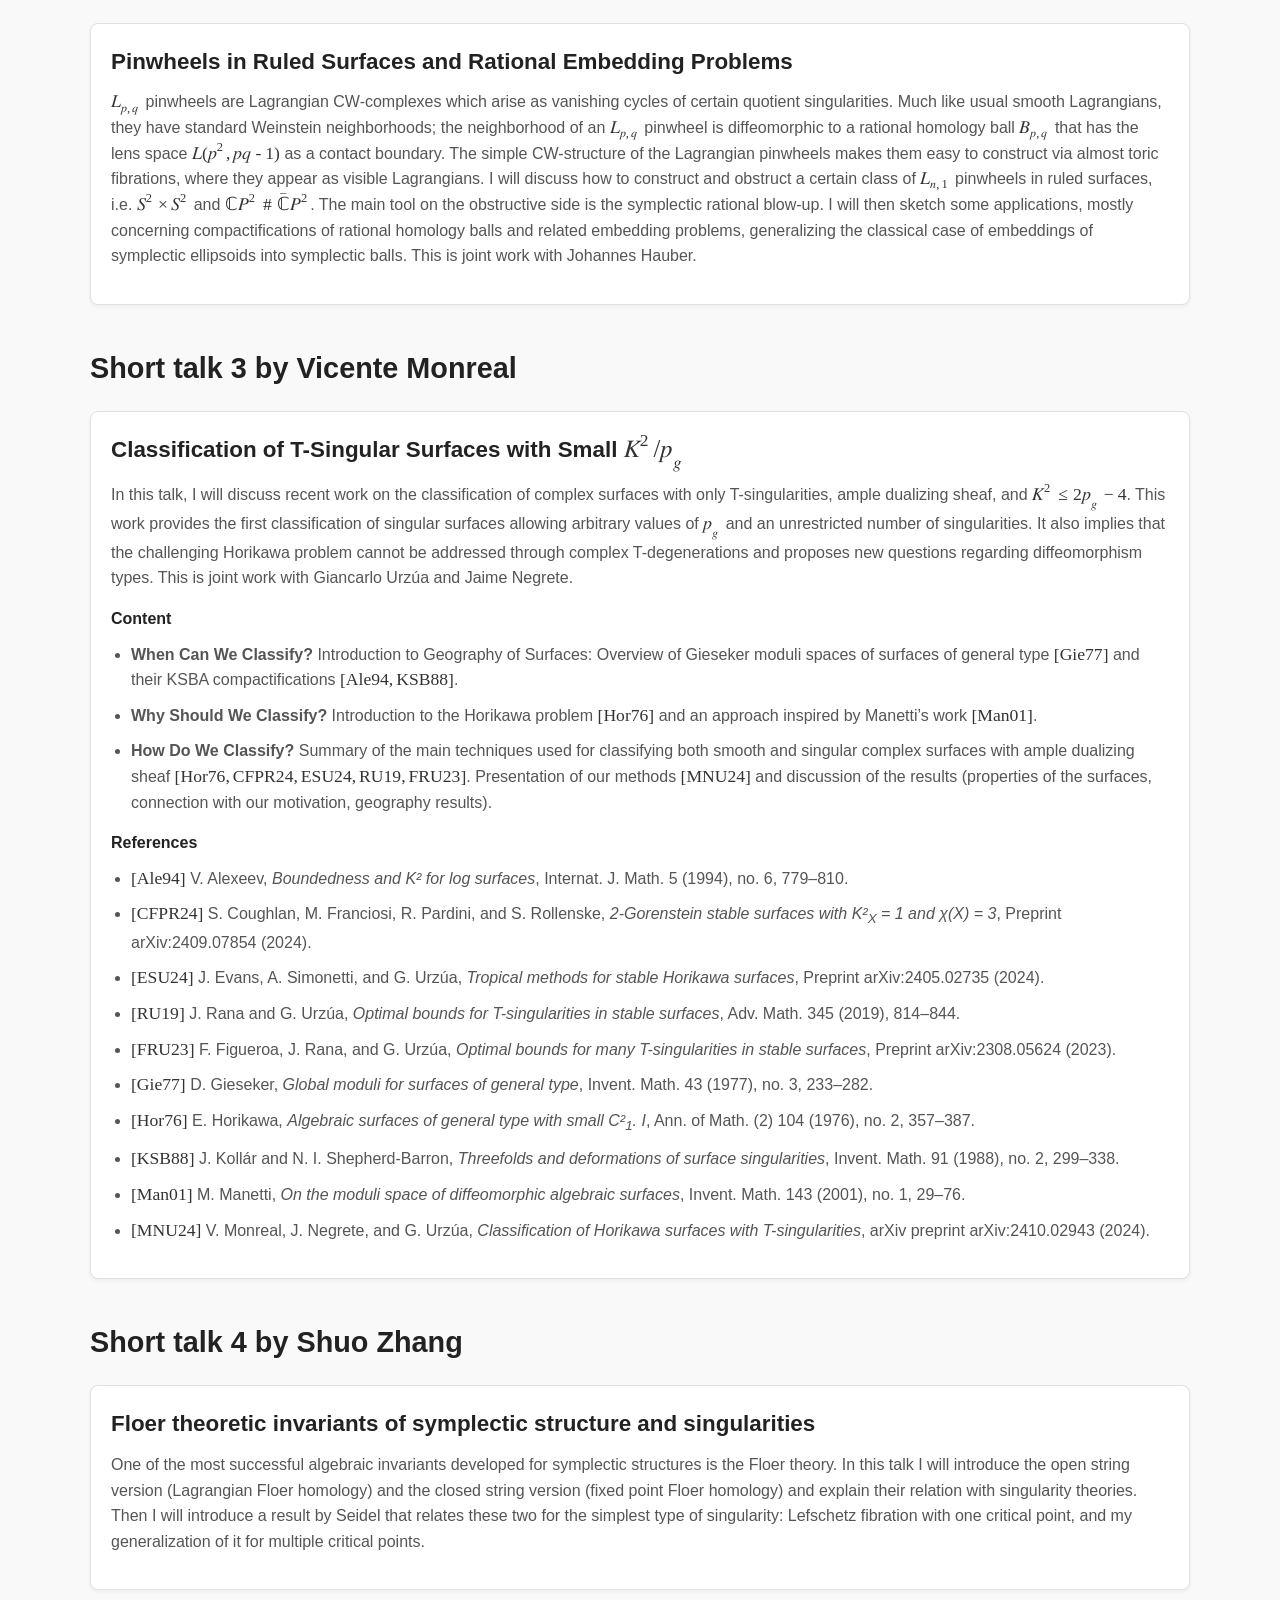
<file: events/25_04_spring_school_nantes_singularities/titles_abstracts.html>
<!DOCTYPE html>
<html lang="en">

<head>
    <meta charset="UTF-8">
    <meta name="viewport" content="width=device-width, initial-scale=1.0">
    <title>Conference Talks: Titles and Abstracts</title>
    <style>
        /* General Styles */
        body {
            font-family: 'Inter', -apple-system, BlinkMacSystemFont, 'Segoe UI', Roboto, sans-serif;
            line-height: 1.6;
            margin: 0;
            padding: 0;
            color: #333;
            background-color: #f9f9f9;
        }

        a {
            color: #0077cc;
            text-decoration: none;
        }

        a:hover {
            text-decoration: underline;
        }

        /* Header */
        header {
            text-align: center;
            padding: 40px 20px;
            background-color: #fff;
            border-bottom: 1px solid #e0e0e0;
            margin-bottom: 40px;
        }

        header h1 {
            margin: 0;
            font-size: 2.5em;
            font-weight: 600;
            color: #222;
        }

        /* Sections */
        section {
            max-width: 800px;
            margin: 0 auto;
            padding: 0 20px;
        }

        h2 {
            font-size: 1.8em;
            font-weight: 600;
            color: #222;
            margin-top: 40px;
            margin-bottom: 20px;
        }

        /* Talk Cards */
        .talk {
            background-color: #fff;
            border: 1px solid #e0e0e0;
            border-radius: 8px;
            padding: 20px;
            margin-bottom: 20px;
            box-shadow: 0 2px 4px rgba(0, 0, 0, 0.05);
        }

        .talk h3 {
            margin: 0 0 10px 0;
            font-size: 1.4em;
            font-weight: 600;
            color: #222;
        }

        .talk h4 {
            margin: 0 0 10px 0;
            font-size: 1em;
            font-weight: 600;
            color: #222;
        }

        .talk p {
            margin: 0 0 15px 0;
            font-size: 1em;
            color: #555;
        }

        .talk ul {
            margin: 0 0 15px 0;
            padding-left: 20px;
        }

        .talk ul li {
            margin-bottom: 10px;
            color: #555;
        }

        /* MathML Styling */
        math {
            font-family: 'Times New Roman', serif;
            font-size: 1.1em;
            color: #333;
        }

        /* Acknowledgements */
        .acknowledgements {
            margin-top: 40px;
            padding: 20px;
            background-color: #fff;
            border-top: 1px solid #e0e0e0;
            text-align: center;
        }

        .acknowledgements img {
            max-width: 100px;
            margin-right: 10px;
        }

        /* Responsive Design */
        @media (min-width: 1200px) {
            section {
                max-width: 1100px;
                /* Increase max-width for larger screens */
            }
        }

        @media (min-width: 1600px) {
            section {
                max-width: 1400px;
                /* Further increase max-width for very large screens */
            }
        }

        @media (max-width: 768px) {
            header h1 {
                font-size: 2em;
            }

            h2 {
                font-size: 1.5em;
            }

            .talk h3 {
                font-size: 1.2em;
            }

            .talk p {
                font-size: 0.95em;
            }
        }
    </style>
</head>

<body>
    <header>
        <h1>Titles and Abstracts</h1>
    </header>

    <section>
        <h2>Mini-course 1 by Anne Pichon, with exercise session by Yenni Cherik</h2>
        <div class="talk">
            <h3>Bi-Lipschitz Geometry of Singularities</h3>
            <p>
                Let us consider a subspace <math>
                    <mi>X</mi>
                </math> of
                <math>
                    <msup>
                        <mi>R</mi>
                        <mi>n</mi>
                    </msup>
                </math> defined by
                polynomial equations and fix a point <math>
                    <mi>p</mi>
                </math> on
                <math>
                    <mi>X</mi>
                </math>. To what does <math>
                    <mi>X</mi>
                </math>
                resemble near <math>
                    <mi>p</mi>
                </math>?
            </p>
            <p>
                When the implicit function theorem applies at <math>
                    <mi>p</mi>
                </math>, the
                answer to the above question is clear!
            </p>
            <p>
                What happens when <math>
                    <mi>p</mi>
                </math> is a singular point? A classical
                result ensures that <math>
                    <mi>X</mi>
                </math> is locally topologically conical:
                for any sufficiently small radius <math>
                    <mi>&#x03B5;</mi>
                </math>, the
                intersection of <math>
                    <mi>X</mi>
                </math> with the ball of radius
                <math>
                    <mi>&#x03B5;</mi>
                </math> around <math>
                    <mi>p</mi>
                </math> is homeomorphic to
                the cone with vertex <math>
                    <mi>p</mi>
                </math> and base the intersection of
                <math>
                    <mi>X</mi>
                </math> with the sphere of radius <math>
                    <mi>&#x03B5;</mi>
                </math>.
                Nevertheless, <math>
                    <mi>X</mi>
                </math> is generally not metrically conical: there
                exist parts of <math>
                    <mi>X</mi>
                </math> that contract faster than linearly as
                <math>
                    <mi>&#x03B5;</mi>
                </math> tends to <math>
                    <mn>0</mn>
                </math>. A natural problem
                is then to construct classifications of germs up to local bi-Lipschitz
                homeomorphism.
            </p>
            <p>
                I will give an introductory course on this very active subject, at the intersection of metric topology
                and algebraic geometry. There will be plenty of examples and illustrations.
            </p>
        </div>
    </section>

    <section>
        <h2>Mini-Course 2 by Jonny Evans, with exercise session by Matthew Buck</h2>
        <div class="talk">
            <h3>Singularities and Surgeries</h3>
            <p>
                Singularities are concentrated topology. When an algebraic variety
                develops a singularity, some part of its topology is mercilessly
                crushed to a point. Sometimes, one can reconstruct what was
                crushed, which can give access to topologically interesting
                regions of the smoothed variety which one might not have noticed
                without the help of the singularity. Alternatively, passing
                between smoothings and resolutions, or different smoothings of a
                singularity can give useful surgery operations relating different
                manifolds. Moreover, allowing the equations of a variety to vary
                in a loop encircling a singular variety gives rise to monodromy
                diffeomorphisms of the variety; sometimes these diffeomorphisms
                are enough to generate the mapping class group, and sometimes the
                surgery operations allow you to give different descriptions of the
                same diffeomorphism, leading to relations in the mapping class
                group.
            </p>
            <p>
                We will explore these circles of ideas through concrete examples. Specifically (roughly
                lecture-by-lecture):
            </p>
            <ul>
                <li>We will derive the chain relations in the mapping class groups of 2-dimensional manifolds and the
                    associated 4-manifold surgery, and use this to construct an exotic 4-manifold.</li>
                <li>We will introduce rational blow-down and use this to construct another exotic 4-manifold
                    (conjecturally diffeomorphic to the previous one).</li>
                <li>We will introduce techniques from almost toric geometry that allow you to draw 2-dimensional
                    pictures to help visualize these surgeries.</li>
                <li>We will study some singularities that have several different smoothings, and look at the "wormhole
                    surgeries" that you get by swapping them.</li>
            </ul>
        </div>
    </section>

    <!--

    <section>
        <h2>Short talk 1 by Oğuz Şavk</h2>
        <div class="talk">
            <h3>Homology concordances and links of isolated singularities of complex hypersurfaces</h3>
            <p>In this talk, I will present my ongoing joint work with Marco Golla on the study of
the homology concordance group, one of the high-dimensional generalizations of the
concordance group to homology spheres and homology cobordisms. In particular, I
will discuss the subgroup generated by links of Brieskorn-Pham singularities (which
can be thought of as high-dimensional torus knots).
            </p>
        </div>
    </section>
-->

    <section>
        <h2>Short talk 1 by Yenni Cherik</h2>
        <div class="talk">
            <h3>Lipschitz geometry of germs of complex surfaces</h3>
            <p>It has been known since the work of Tadeusz Mostowski in 1985 that the set
                of germs of complex surfaces up to bilipschitz equivalence is countable. Building
                on the work of Lev Birbrair, Walter Neumann and Anne Pichon on the bilipschitz classification of complex
                surface germs, we will describe how to explicitly
                construct an infinite number of germs of complex surfaces germs with isolated
                singularity that are pairwise homeomorphic (and in fact with same normalization up to isomorphism) but
                that are not pairwise bilipschitz equivalent.
            </p>
        </div>
    </section>


    <section>
        <h2>Short talk 2 by Nikolas Adaloglou</h2>
        <div class="talk">
            <h3>Pinwheels in Ruled Surfaces and Rational Embedding Problems</h3>
            <p>
                <math xmlns="http://www.w3.org/1998/Math/MathML">
                    <msub>
                        <mi>L</mi>
                        <mrow>
                            <mi>p</mi>
                            <mo>,</mo>
                            <mi>q</mi>
                        </mrow>
                    </msub>
                </math>
                pinwheels are Lagrangian CW-complexes which arise as vanishing cycles of certain quotient singularities.
                Much like usual smooth Lagrangians, they have standard Weinstein neighborhoods; the neighborhood of an
                <math xmlns="http://www.w3.org/1998/Math/MathML">
                    <msub>
                        <mi>L</mi>
                        <mrow>
                            <mi>p</mi>
                            <mo>,</mo>
                            <mi>q</mi>
                        </mrow>
                    </msub>
                </math>
                pinwheel is diffeomorphic to a rational homology ball
                <math xmlns="http://www.w3.org/1998/Math/MathML">
                    <msub>
                        <mi>B</mi>
                        <mrow>
                            <mi>p</mi>
                            <mo>,</mo>
                            <mi>q</mi>
                        </mrow>
                    </msub>
                </math>
                that has the lens space
                <math xmlns="http://www.w3.org/1998/Math/MathML">
                    <mi>L</mi>
                    <mo>(</mo>
                    <msup>
                        <mi>p</mi>
                        <mn>2</mn>
                    </msup>
                    <mo>,</mo>
                    <mi>p</mi>
                    <mi>q</mi>
                    <mo>-</mo>
                    <mn>1</mn>
                    <mo>)</mo>
                </math>
                as a contact boundary. The simple CW-structure of the Lagrangian pinwheels makes them easy to construct
                via almost toric fibrations, where they appear as visible Lagrangians. I will discuss how to construct
                and obstruct a certain class of
                <math xmlns="http://www.w3.org/1998/Math/MathML">
                    <msub>
                        <mi>L</mi>
                        <mrow>
                            <mi>n</mi>
                            <mo>,</mo>
                            <mn>1</mn>
                        </mrow>
                    </msub>
                </math>
                pinwheels in ruled surfaces, i.e.
                <math xmlns="http://www.w3.org/1998/Math/MathML">
                    <msup>
                        <mi>S</mi>
                        <mn>2</mn>
                    </msup>
                    <mo>×</mo>
                    <msup>
                        <mi>S</mi>
                        <mn>2</mn>
                    </msup>
                </math>
                and
                <math xmlns="http://www.w3.org/1998/Math/MathML">
                    <mi>ℂ</mi>
                    <msup>
                        <mi>P</mi>
                        <mn>2</mn>
                    </msup>
                    <mo>#</mo>
                    <mover>
                        <mi>ℂ</mi>
                        <mo>¯</mo>
                    </mover>
                    <msup>
                        <mi>P</mi>
                        <mn>2</mn>
                    </msup>
                </math>. The main tool on the obstructive side is the symplectic rational blow-up. I will then sketch
                some applications, mostly concerning compactifications of rational homology balls and related embedding
                problems, generalizing the classical case of embeddings of symplectic ellipsoids into symplectic balls.
                This is joint work with Johannes Hauber.
            </p>
        </div>
    </section>

    <section>
        <h2>Short talk 3 by Vicente Monreal</h2>
        <div class="talk">
            <h3>Classification of T-Singular Surfaces with Small
                <math>
                    <mrow>
                        <msup>
                            <mi>K</mi>
                            <mn>2</mn>
                        </msup>
                        <mi>/</mi>
                        <msub>
                            <mi>p</mi>
                            <mi>g</mi>
                        </msub>
                    </mrow>
                </math>
            </h3>
            <p>
                In this talk, I will discuss recent work on the classification of complex surfaces with only
                T-singularities, ample dualizing sheaf, and
                <math xmlns="http://www.w3.org/1998/Math/MathML">
                    <msup>
                        <mi>K</mi>
                        <mn>2</mn>
                    </msup>
                    <mo>≤</mo>
                    <mn>2</mn>
                    <msub>
                        <mi>p</mi>
                        <mi>g</mi>
                    </msub>
                    <mo>−</mo>
                    <mn>4</mn>
                </math>.
                This work provides the first classification of singular surfaces allowing arbitrary values of
                <math xmlns="http://www.w3.org/1998/Math/MathML">
                    <msub>
                        <mi>p</mi>
                        <mi>g</mi>
                    </msub>
                </math>
                and an unrestricted number of singularities. It also implies that the challenging Horikawa problem
                cannot be addressed through complex T-degenerations and proposes new questions regarding diffeomorphism
                types. This is joint work with Giancarlo Urzúa and Jaime Negrete.
            </p>

            <h4>Content</h4>
            <ul>
                <li>
                    <strong>When Can We Classify?</strong> Introduction to Geography of Surfaces: Overview of Gieseker
                    moduli spaces of surfaces of general type
                    <math xmlns="http://www.w3.org/1998/Math/MathML">
                        <mo>[</mo>
                        <mi>Gie77</mi>
                        <mo>]</mo>
                    </math>
                    and their KSBA compactifications
                    <math xmlns="http://www.w3.org/1998/Math/MathML">
                        <mo>[</mo>
                        <mi>Ale94</mi>
                        <mo>,</mo>
                        <mi>KSB88</mi>
                        <mo>]</mo>
                    </math>.
                </li>
                <li>
                    <strong>Why Should We Classify?</strong> Introduction to the Horikawa problem
                    <math xmlns="http://www.w3.org/1998/Math/MathML">
                        <mo>[</mo>
                        <mi>Hor76</mi>
                        <mo>]</mo>
                    </math>
                    and an approach inspired by Manetti’s work
                    <math xmlns="http://www.w3.org/1998/Math/MathML">
                        <mo>[</mo>
                        <mi>Man01</mi>
                        <mo>]</mo>
                    </math>.
                </li>
                <li>
                    <strong>How Do We Classify?</strong> Summary of the main techniques used for classifying both smooth
                    and singular complex surfaces with ample dualizing sheaf
                    <math xmlns="http://www.w3.org/1998/Math/MathML">
                        <mo>[</mo>
                        <mi>Hor76</mi>
                        <mo>,</mo>
                        <mi>CFPR24</mi>
                        <mo>,</mo>
                        <mi>ESU24</mi>
                        <mo>,</mo>
                        <mi>RU19</mi>
                        <mo>,</mo>
                        <mi>FRU23</mi>
                        <mo>]</mo>
                    </math>.
                    Presentation of our methods
                    <math xmlns="http://www.w3.org/1998/Math/MathML">
                        <mo>[</mo>
                        <mi>MNU24</mi>
                        <mo>]</mo>
                    </math>
                    and discussion of the results (properties of the surfaces, connection with our motivation, geography
                    results).
                </li>
            </ul>
            <h4>References</h4>
            <ul>
                <li>
                    <math xmlns="http://www.w3.org/1998/Math/MathML">
                        <mo>[</mo>
                        <mi>Ale94</mi>
                        <mo>]</mo>
                    </math>
                    V. Alexeev, <em>Boundedness and K² for log surfaces</em>, Internat. J. Math. 5 (1994), no. 6,
                    779–810.
                </li>
                <li>
                    <math xmlns="http://www.w3.org/1998/Math/MathML">
                        <mo>[</mo>
                        <mi>CFPR24</mi>
                        <mo>]</mo>
                    </math>
                    S. Coughlan, M. Franciosi, R. Pardini, and S. Rollenske, <em>2-Gorenstein stable surfaces with
                        K²<sub>X</sub> = 1 and χ(X) = 3</em>, Preprint arXiv:2409.07854 (2024).
                </li>
                <li>
                    <math xmlns="http://www.w3.org/1998/Math/MathML">
                        <mo>[</mo>
                        <mi>ESU24</mi>
                        <mo>]</mo>
                    </math>
                    J. Evans, A. Simonetti, and G. Urzúa, <em>Tropical methods for stable Horikawa surfaces</em>,
                    Preprint arXiv:2405.02735 (2024).
                </li>
                <li>
                    <math xmlns="http://www.w3.org/1998/Math/MathML">
                        <mo>[</mo>
                        <mi>RU19</mi>
                        <mo>]</mo>
                    </math>
                    J. Rana and G. Urzúa, <em>Optimal bounds for T-singularities in stable surfaces</em>, Adv. Math. 345
                    (2019), 814–844.
                </li>
                <li>
                    <math xmlns="http://www.w3.org/1998/Math/MathML">
                        <mo>[</mo>
                        <mi>FRU23</mi>
                        <mo>]</mo>
                    </math>
                    F. Figueroa, J. Rana, and G. Urzúa, <em>Optimal bounds for many T-singularities in stable
                        surfaces</em>, Preprint arXiv:2308.05624 (2023).
                </li>
                <li>
                    <math xmlns="http://www.w3.org/1998/Math/MathML">
                        <mo>[</mo>
                        <mi>Gie77</mi>
                        <mo>]</mo>
                    </math>
                    D. Gieseker, <em>Global moduli for surfaces of general type</em>, Invent. Math. 43 (1977), no. 3,
                    233–282.
                </li>
                <li>
                    <math xmlns="http://www.w3.org/1998/Math/MathML">
                        <mo>[</mo>
                        <mi>Hor76</mi>
                        <mo>]</mo>
                    </math>
                    E. Horikawa, <em>Algebraic surfaces of general type with small C²<sub>1</sub>. I</em>, Ann. of Math.
                    (2) 104 (1976), no. 2, 357–387.
                </li>
                <li>
                    <math xmlns="http://www.w3.org/1998/Math/MathML">
                        <mo>[</mo>
                        <mi>KSB88</mi>
                        <mo>]</mo>
                    </math>
                    J. Kollár and N. I. Shepherd-Barron, <em>Threefolds and deformations of surface singularities</em>,
                    Invent. Math. 91 (1988), no. 2, 299–338.
                </li>
                <li>
                    <math xmlns="http://www.w3.org/1998/Math/MathML">
                        <mo>[</mo>
                        <mi>Man01</mi>
                        <mo>]</mo>
                    </math>
                    M. Manetti, <em>On the moduli space of diffeomorphic algebraic surfaces</em>, Invent. Math. 143
                    (2001), no. 1, 29–76.
                </li>
                <li>
                    <math xmlns="http://www.w3.org/1998/Math/MathML">
                        <mo>[</mo>
                        <mi>MNU24</mi>
                        <mo>]</mo>
                    </math>
                    V. Monreal, J. Negrete, and G. Urzúa, <em>Classification of Horikawa surfaces with
                        T-singularities</em>, arXiv preprint arXiv:2410.02943 (2024).
                </li>
            </ul>
        </div>
    </section>


    <section>
        <h2>Short talk 4 by Shuo Zhang</h2>
        <div class="talk">
            <h3>Floer theoretic invariants of symplectic structure and singularities</h3>
            <p>One of the most successful algebraic invariants developed for symplectic structures is the Floer theory.
                In this talk I will introduce the open string version (Lagrangian Floer homology) and the closed string
                version (fixed point Floer homology) and explain their relation with singularity theories. Then I will
                introduce a result by Seidel that relates these two for the simplest type of singularity: Lefschetz
                fibration with one critical point, and my generalization of it for multiple critical points.
            </p>
        </div>
    </section>

</body>

</html>
</file>
